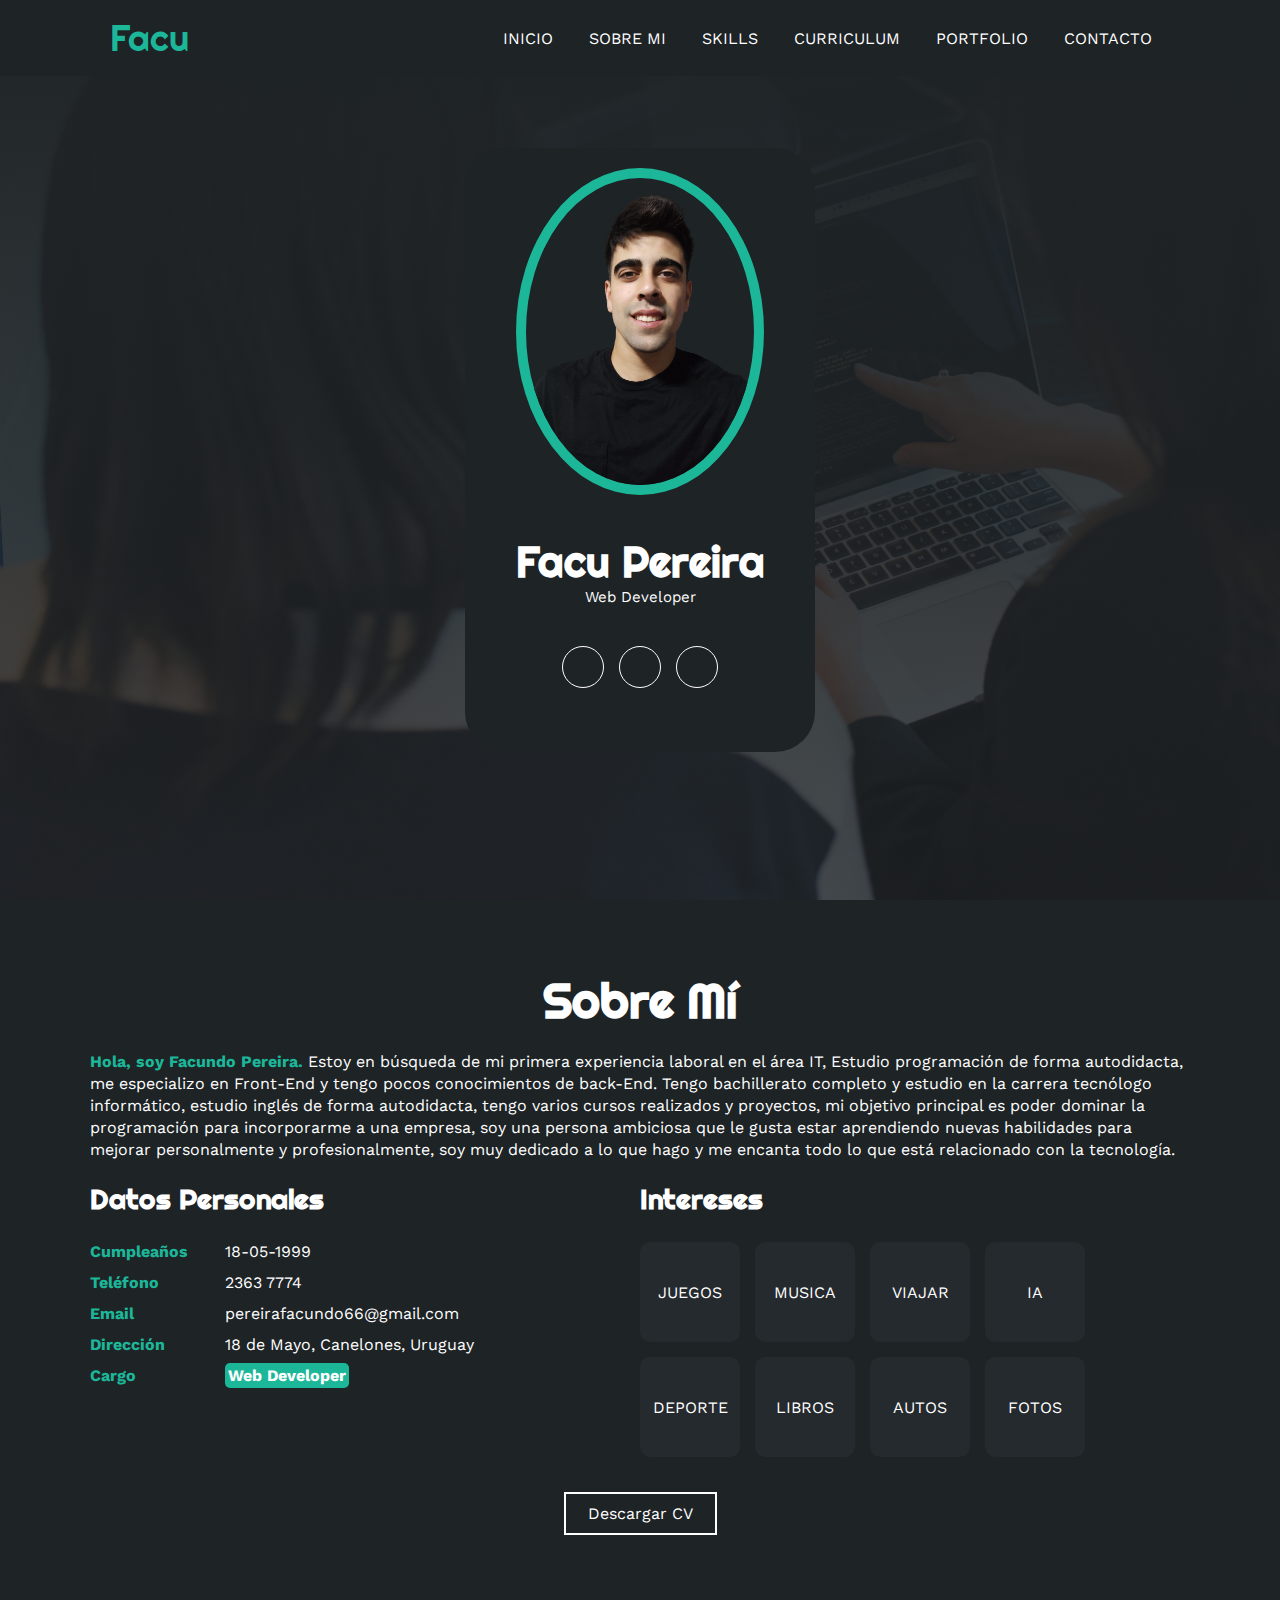
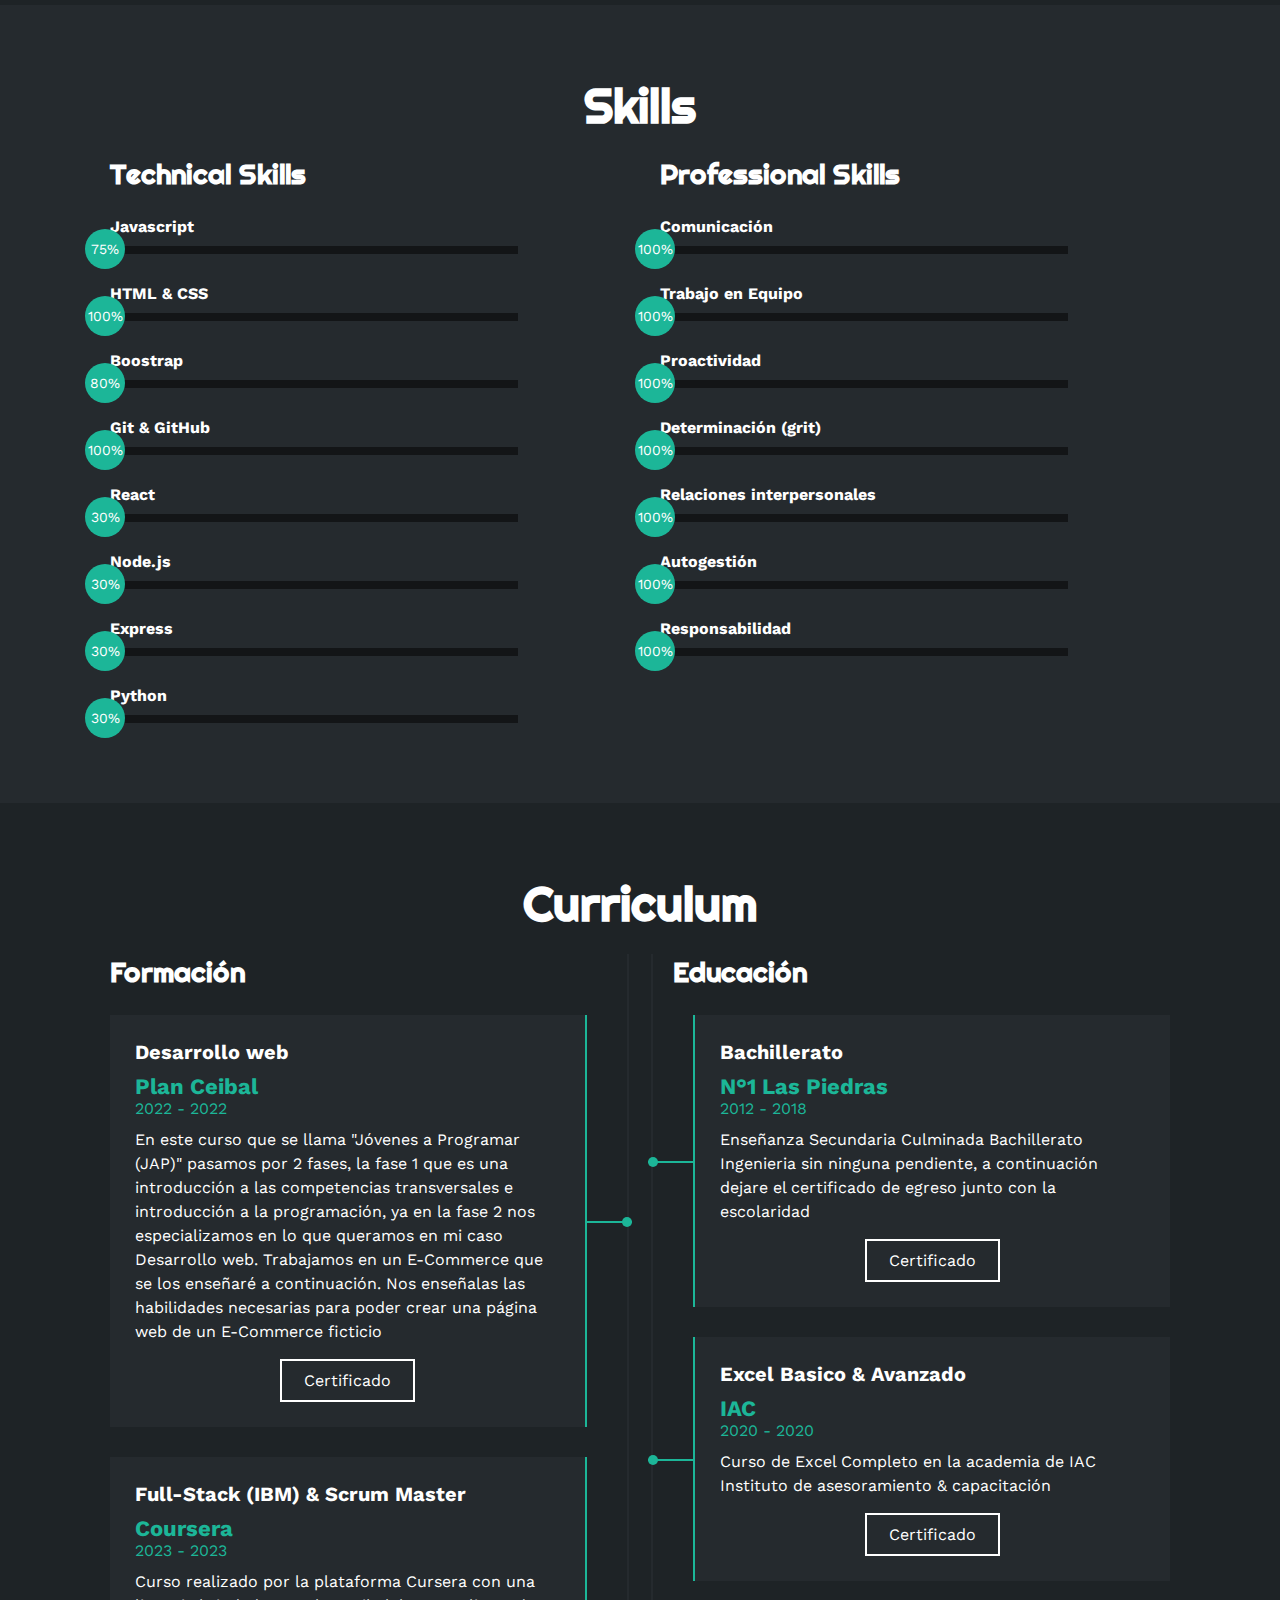
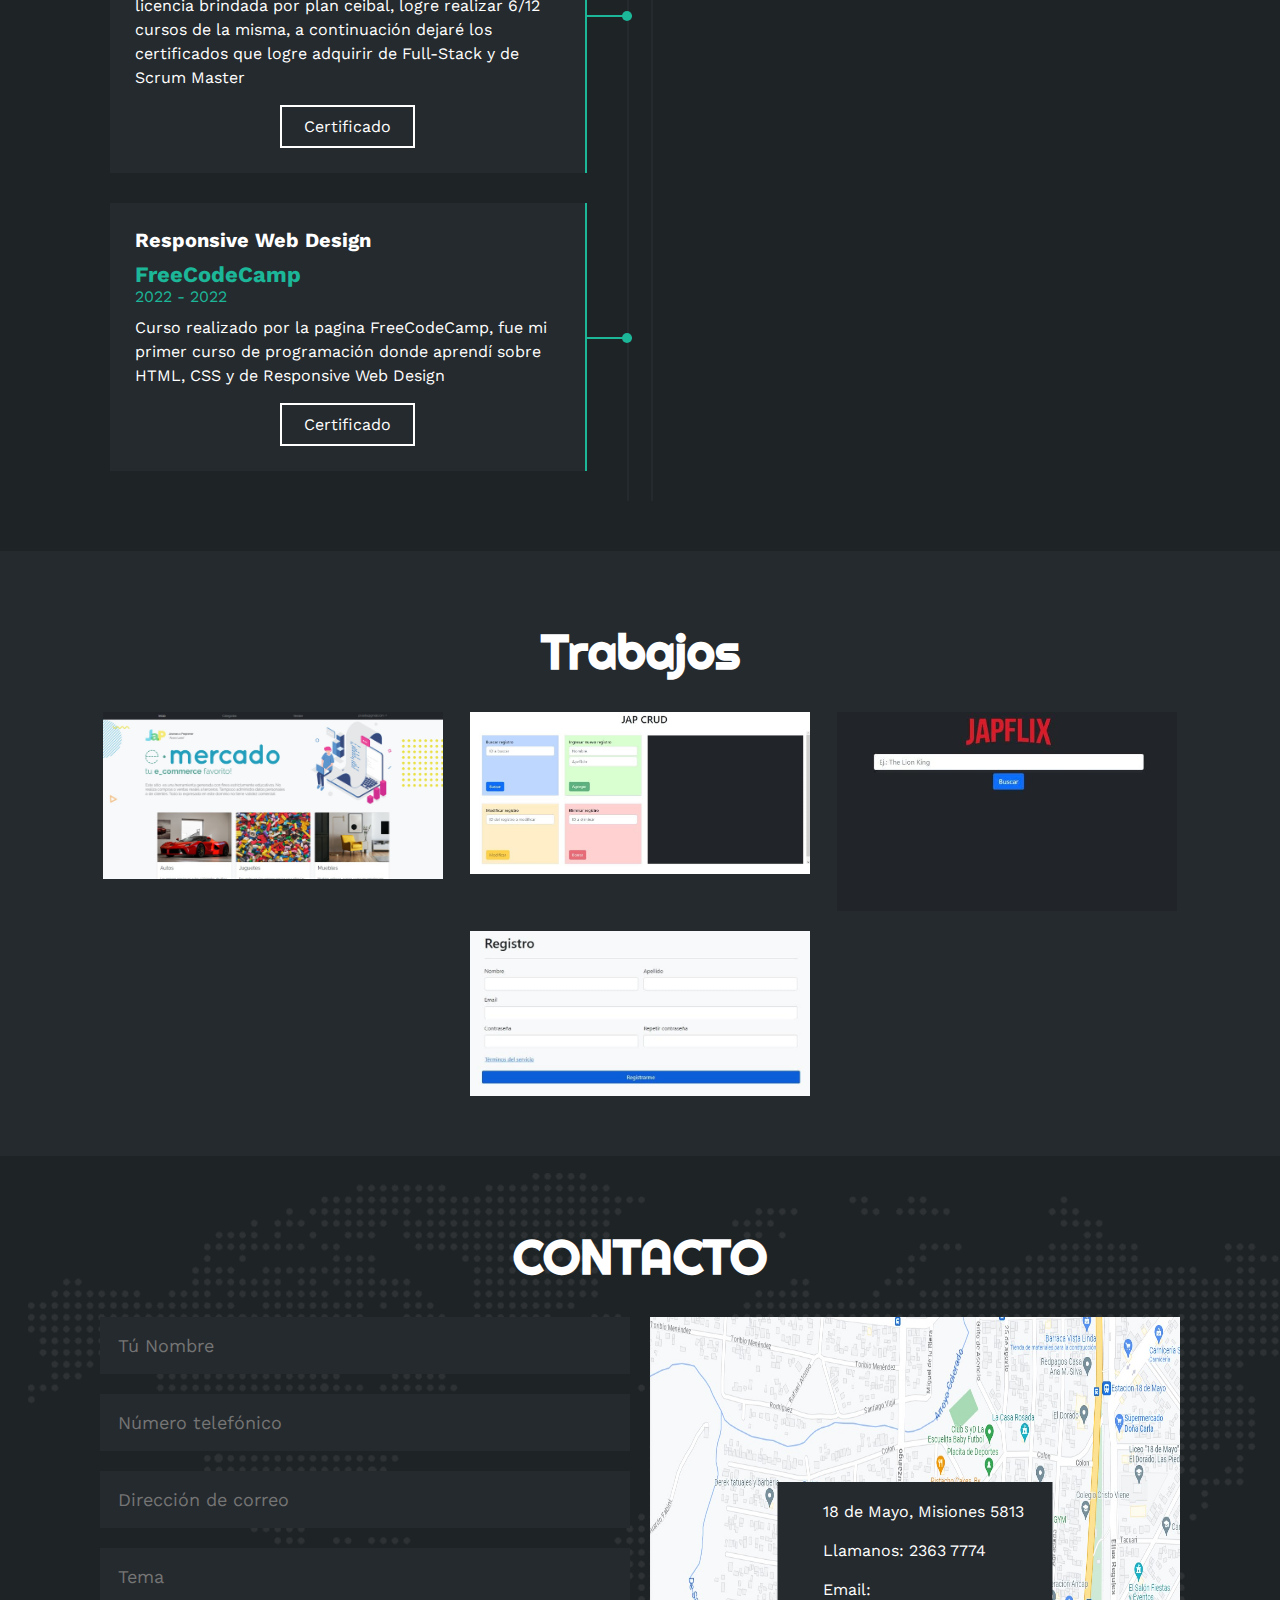
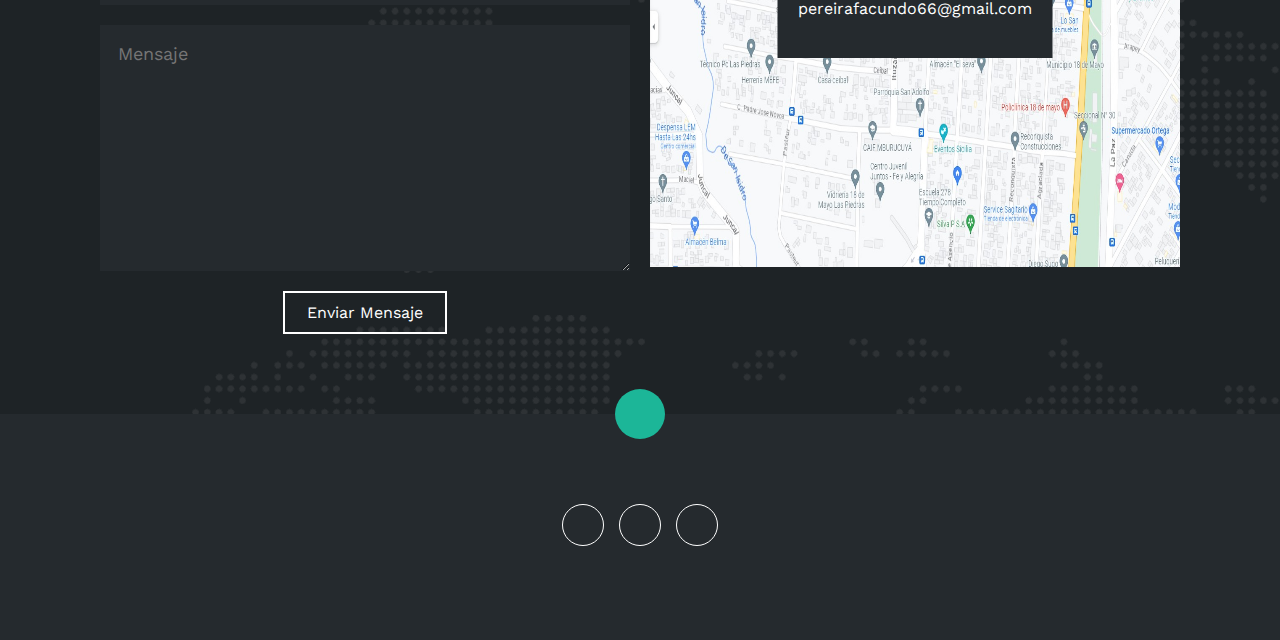
<file: index.html>
<!DOCTYPE html>
<html lang="es">
<head>
    <meta charset="UTF-8">
    <meta http-equiv="X-UA-Compatible" content="IE=edge">
    <meta name="viewport" content="width=device-width, initial-scale=1.0">
    <link rel="stylesheet" href="https://cdnjs.cloudflare.com/ajax/libs/font-awesome/6.1.2/css/all.min.css" integrity="sha512-1sCRPdkRXhBV2PBLUdRb4tMg1w2YPf37qatUFeS7zlBy7jJI8Lf4VHwWfZZfpXtYSLy85pkm9GaYVYMfw5BC1A==" crossorigin="anonymous" referrerpolicy="no-referrer" />
    <title>Portfolio</title>
    <link rel="stylesheet" href="estilo.css">
</head>
<body>
    <!-- MENU ENCABEZADO -->
    <div class="contenedor-header">
        <header>
            <div class="logo">
                <a href="#">Facu</a>
            </div>
            <nav id="nav">
                <ul>
                    <li><a href="#inicio" onclick="seleccionar()">INICIO</a></li>
                    <li><a href="#sobremi" onclick="seleccionar()">SOBRE MI</a></li>
                    <li><a href="#skills" onclick="seleccionar()">SKILLS</a></li>
                    <li><a href="#curriculum" onclick="seleccionar()">CURRICULUM</a></li>
                    <li><a href="#portfolio" onclick="seleccionar()">PORTFOLIO</a></li>
                    <li><a href="#contacto" onclick="seleccionar()">CONTACTO</a></li>
                </ul>
            </nav>
            <div class="nav-responsive" onclick="mostrarOcultarMenu()">
                <i class="fa-solid fa-bars"></i>
            </div>
        </header>
    </div>

    <!-- SECCION INICIO -->
    <section id="inicio" class="inicio">
        <div class="contenido-banner">
            <div class="contenedor-img">
                <img src="img/hero.png" alt="">
            </div>
            <h1>Facu Pereira</h1>
            <h2>Web Developer</h2>
            <div class="redes">
                <a href="https://wa.me/+59894718850" target="_blank"><i class="fa-brands fa-whatsapp"></i></a>
                <a href="https://github.com/facundopereira" target="_blank"><i class="fa-brands fa-github"></i></a>
                <a href="https://www.linkedin.com/in/facundo-pereira-829b251aa/" target="_blank"><i class="fa-brands fa-linkedin-in"></i></a>
                
            </div>
        </div>
    </section>

    <!-- SECCION SOBRE MI -->
    <section id="sobremi" class="sobremi">
        <div class="contenido-seccion">
            <h2>Sobre Mí</h2>
            <p><span>Hola, soy Facundo Pereira.</span> Estoy en búsqueda de mi primera experiencia laboral en el área IT, Estudio programación de forma autodidacta, me especializo en Front-End y tengo pocos conocimientos de back-End. Tengo bachillerato completo y estudio en la carrera tecnólogo informático, estudio inglés de forma autodidacta, tengo varios cursos realizados y proyectos, mi objetivo principal es poder dominar la programación para incorporarme a una empresa, soy una persona ambiciosa que le gusta estar aprendiendo nuevas habilidades para mejorar personalmente y profesionalmente, soy muy dedicado a lo que hago y me encanta todo lo que está relacionado con la tecnología.</p>

            <div class="fila">
                <!-- datos personales -->
                <div class="col">
                    <h3>Datos Personales</h3>
                    <ul>
                        <li>
                            <strong>Cumpleaños</strong>
                            18-05-1999
                        </li>
                        <li>
                            <strong>Teléfono</strong>
                            2363 7774
                        </li>
                        <li>
                            <strong>Email</strong>
                            pereirafacundo66@gmail.com
                        </li>
                        <li>
                            <strong>Dirección</strong>
                            18 de Mayo, Canelones, Uruguay
                        </li>
                        <li>
                            <strong>Cargo</strong>
                            <span>Web Developer</span>
                        </li>
                    </ul>
                </div>

                <!-- intereses -->
                <div class="col">
                    <h3>Intereses</h3>
                    <div class="contenedor-intereses">
                        <div class="interes">
                            <i class="fa-solid fa-gamepad"></i>
                            <span>JUEGOS</span>
                        </div>
                        <div class="interes">
                            <i class="fa-solid fa-headphones"></i>
                            <span>MUSICA</span>
                        </div>
                        <div class="interes">
                            <i class="fa-solid fa-plane"></i>
                            <span>VIAJAR</span>
                        </div>
                        <div class="interes">
                            <i class="fa-solid fa-robot"></i>
                            <span>IA</span>
                        </div>
                        <div class="interes">
                            <i class="fa-solid fa-person-hiking"></i>
                            <span>DEPORTE</span>
                        </div>
                        <div class="interes">
                            <i class="fa-solid fa-book"></i>
                            <span>LIBROS</span>
                        </div>
                        <div class="interes">
                            <i class="fa-solid fa-car"></i>
                            <span>AUTOS</span>
                        </div>
                        <div class="interes">
                            <i class="fa-solid fa-camera"></i>
                            <span>FOTOS</span>
                        </div>
                        
                    </div>
                </div>
            </div>
            <a href="img/Curriculum vitae web developer.pdf" download="CV" style="text-decoration: none;">
                <button onclick="curriculumVitae()">
                    Descargar CV <i class="fa-solid fa-download"></i>
                    <span class="overlay"></span>
                </button>
            </a>
        </div>
    </section>

    <!-- SECCION SKILLS -->
    <section class="skills" id="skills">
        <div class="contenido-seccion">
            <h2>Skills</h2>
            <div class="fila">
                <!-- Technical Skill -->
                <div class="col">
                    <h3>Technical Skills</h3>
                    <div class="skill">
                        <span>Javascript</span>
                        <div class="barra-skill">
                            <div class="progreso">
                                <span>75%</span>
                            </div>
                        </div>
                    </div>
                    <div class="skill">
                        <span>HTML & CSS</span>
                        <div class="barra-skill">
                            <div class="progreso">
                                <span>100%</span>
                            </div>
                        </div>
                    </div>
                    <div class="skill">
                        <span>Boostrap</span>
                        <div class="barra-skill">
                            <div class="progreso">
                                <span>80%</span>
                            </div>
                        </div>
                    </div>
                    <div class="skill">
                        <span>Git & GitHub</span>
                        <div class="barra-skill">
                            <div class="progreso">
                                <span>100%</span>
                            </div>
                        </div>
                    </div>
                    <div class="skill">
                        <span>React</span>
                        <div class="barra-skill">
                            <div class="progreso">
                                <span>30%</span>
                            </div>
                        </div>
                    </div>
                    <div class="skill">
                        <span>Node.js</span>
                        <div class="barra-skill">
                            <div class="progreso">
                                <span>30%</span>
                            </div>
                        </div>
                    </div>
                    <div class="skill">
                        <span>Express</span>
                        <div class="barra-skill">
                            <div class="progreso">
                                <span>30%</span>
                            </div>
                        </div>
                    </div>
                    <div class="skill">
                        <span>Python</span>
                        <div class="barra-skill">
                            <div class="progreso">
                                <span>30%</span>
                            </div>
                        </div>
                    </div>
                </div>
                <!-- Professional Skills -->
                <div class="col">
                    <h3>Professional Skills</h3>
                    <div class="skill">
                        <span>Comunicación</span>
                        <div class="barra-skill">
                            <div class="progreso">
                                <span>100%</span>
                            </div>
                        </div>
                    </div>
                    <div class="skill">
                        <span>Trabajo en Equipo</span>
                        <div class="barra-skill">
                            <div class="progreso">
                                <span>100%</span>
                            </div>
                        </div>
                    </div>
                    <div class="skill">
                        <span>Proactividad</span>
                        <div class="barra-skill">
                            <div class="progreso">
                                <span>100%</span>
                            </div>
                        </div>
                    </div>
                    <div class="skill">
                        <span>Determinación (grit)</span>
                        <div class="barra-skill">
                            <div class="progreso">
                                <span>100%</span>
                            </div>
                        </div>
                    </div>
                    <div class="skill">
                        <span>Relaciones interpersonales</span>
                        <div class="barra-skill">
                            <div class="progreso">
                                <span>100%</span>
                            </div>
                        </div>
                    </div>
                    <div class="skill">
                        <span>Autogestión</span>
                        <div class="barra-skill">
                            <div class="progreso">
                                <span>100%</span>
                            </div>
                        </div>
                    </div>
                    <div class="skill">
                        <span>Responsabilidad</span>
                        <div class="barra-skill">
                            <div class="progreso">
                                <span>100%</span>
                            </div>
                        </div>
                    </div>
                </div>
            </div>
        </div>
    </section>

    <!-- SECCION CURRICULUM -->
    <section id="curriculum" class="curriculum">
        <div class="contenido-seccion">
            <h2>Curriculum</h2>
            <div class="fila">
                <div class="col izquierda">
                    <h3>Formación</h3>
                    <div class="item izq">
                        <h4>Desarrollo web</h4>
                        <span class="casa">Plan Ceibal</span>
                        <span class="fecha">2022 - 2022</span>
                        <p>En este curso que se llama "Jóvenes a Programar (JAP)" pasamos por 2 fases, la fase 1 que es una introducción a las competencias transversales e introducción a la programación, ya en la fase 2 nos especializamos en lo que queramos en mi caso Desarrollo web. Trabajamos en un E-Commerce que se los enseñaré a continuación. Nos enseñalas las habilidades necesarias para poder crear una página web de un E-Commerce ficticio</p>
                        <div class="conectori">
                            <div class="circuloi"></div>
                        </div>
                        <a href="https://drive.google.com/file/d/15iiWNbQWWcDou2czbe3nOQveow2BLt54/view" target="_blank" style="text-decoration: none;">
                            <button>
                                Certificado <i class="fa-solid fa-paperclip"></i>
                                <span class="certificado"></span>
                            </button>
                        </a>
                    </div>
                    <div class="item izq">
                        <h4>Full-Stack (IBM) & Scrum Master</h4>
                        <span class="casa">Coursera</span>
                        <span class="fecha">2023 - 2023</span>
                        <p>Curso realizado por la plataforma Cursera con una licencia brindada por plan ceibal, logre realizar 6/12 cursos de la misma, a continuación dejaré los certificados que logre adquirir de Full-Stack y de Scrum Master</p>
                        <div class="conectori">
                            <div class="circuloi"></div>
                        </div>
                        <a href="https://drive.google.com/drive/folders/1Q6Lau8G_fkIZ-fyVqvNjjv9z56gmVDAH" target="_blank" style="text-decoration: none;">
                            <button>
                                Certificado <i class="fa-solid fa-paperclip"></i>
                                <span class="certificado"></span>
                            </button>
                        </a>
                    </div>
                    <div class="item izq">
                        <h4>Responsive Web Design</h4>
                        <span class="casa">FreeCodeCamp</span>
                        <span class="fecha">2022 - 2022</span>
                        <p>Curso realizado por la pagina FreeCodeCamp, fue mi primer curso de programación donde aprendí sobre HTML, CSS y de Responsive Web Design</p>
                        <div class="conectori">
                            <div class="circuloi"></div>
                        </div>
                        <a href="https://www.freecodecamp.org/certification/facu_pereira99/responsive-web-design" target="_blank" style="text-decoration: none;">
                            <button>
                                Certificado <i class="fa-solid fa-paperclip"></i>
                                <span class="certificado"></span>
                            </button>
                        </a>
                    </div>
                </div>

                <div class="col derecha">
                    <h3>Educación</h3>
                    <div class="item der">
                        <h4>Bachillerato</h4>
                        <span class="casa">N°1 Las Piedras</span>
                        <span class="fecha">2012 - 2018</span>
                        <p>Enseñanza Secundaria Culminada Bachillerato Ingenieria sin ninguna pendiente, a continuación dejare el certificado de egreso junto con la escolaridad</p>
                        <div class="conectord">
                            <div class="circulod"></div>
                        </div>
                        <a href="https://drive.google.com/drive/folders/1v3gKda1lfoF5lcb-QKAD5dsP9SIC9NRq" target="_blank" style="text-decoration: none;">
                            <button>
                                Certificado <i class="fa-solid fa-paperclip"></i>
                                <span class="certificado"></span>
                            </button>
                        </a>
                    </div>
                    <div class="item der">
                        <h4>Excel Basico & Avanzado</h4>
                        <span class="casa">IAC</span>
                        <span class="fecha">2020 - 2020</span>
                        <p>Curso de Excel Completo en la academia de IAC Instituto de asesoramiento & capacitación </p>
                        <div class="conectord">
                            <div class="circulod"></div>
                        </div>
                        <a href="https://drive.google.com/file/d/13zR9yL3FDf91Gf-wJNomfT4qb5BmxHyq/view" target="_blank" style="text-decoration: none;">
                            <button>
                                Certificado <i class="fa-solid fa-paperclip"></i>
                                <span class="certificado"></span>
                            </button>
                        </a>
                    </div>
                </div>
            </div>
        </div>
    </section>

    <!-- SECCION PORTFOLIO -->
    <section id="portfolio" class="portfolio">
        <div class="contenido-seccion">
            <h2>Trabajos</h2>
            <div class="galeria">
                <a href="Trabajos/E-commerce JaP/index.html" target="_blank" style="text-decoration: none; color: white;">
                    <div class="proyecto">
                        <img src="img/e-commerce.jpeg" alt="">
                        <div class="overlay">
                            <h3>E-Commerce</h3>
                            <p style="overflow: auto;">Comercio electronico basico con login, seccion de ventas(sin funcionalidad), seccion de productos y filtrado por categoria, precio, relevancia y por buscador. Seccion de perfil, carrito y compra.</p>
                        </div>
                    </div>
                </a>
                <a href="Trabajos/CRUD/index.html" target="_blank" style="text-decoration: none; color: white;">
                    <div class="proyecto">
                        <img src="img/japCrudImg.jpeg" alt="">
                        <div class="overlay">
                            <h3>CRUD</h3>
                            <p style="overflow: auto;">Un CRUD es un acrónimo que significa 'Crear, Leer, Actualizar y Borrar'. Es un conjunto de operaciones básicas que se utilizan comúnmente en la mayoría de los sistemas de gestión de bases de datos y aplicaciones web para interactuar con los datos almacenados.</p>
                        </div>
                    </div>
                </a>
                <a href="Trabajos/JAPFLIX/index.html" target="_blank" style="text-decoration: none; color: white;">
                    <div class="proyecto">
                        <img src="img/japflixImg.jpeg" alt="">
                        <div class="overlay">
                            <h3>JAPFLIX</h3>
                            <p style="overflow: auto;">Simulacion de pagina web de peliculas, con un buscador que recorre a traves de titulos, descripcion y generos al hacer un llamado de una API que nos brinda la informacion de pelicula.</p>
                        </div>
                    </div>
                </a>
                <a href="Trabajos/Registro Boostrap/index.html" target="_blank" style="text-decoration: none; color: white;">
                    <div class="proyecto">
                        <img src="img/registroImg.jpeg" alt="">
                        <div class="overlay">
                            <h3>Registro</h3>
                            <p style="overflow: auto;">Pagina de registro con validaciones de Boostrap.</p>
                        </div>
                    </div>
                </a>
            </div>
        </div>
    </section>

    <!-- SECCION CONTACTO -->
    <section id="contacto" class="contacto">
        <div class="contenido-seccion">
            <h2>CONTACTO</h2>
            <div class="fila">
                <!-- Formulario -->
                <div class="col">
                    <form action="https://api.web3forms.com/submit" method="post">
                        <input type="hidden" name="access_key" value="48b3b28d-8e07-4e75-87da-14f0bd0dbc26">
                        <input type="text" name="name" placeholder="Tú Nombre" required>
                        <input type="number" name="number" placeholder="Número telefónico">
                        <input type="email" name="Email" placeholder="Dirección de correo" required>
                        <input type="text" name="tema" placeholder="Tema">
                        <textarea name="texto" id="" cols="30" rows="10" placeholder="Mensaje" required></textarea>
                        <input type="hidden" name="redirect" value="https://web3forms.com/success">
                        <button type="submit">
                            Enviar Mensaje 
                            <i class="fa-solid fa-paper-plane"></i>
                            <span class="overlay"></span>
                        </button>      
                    </form>
                </div>
                <!-- Mapa -->
                <div class="col">
                    <img src="img/ubicacion.jpeg" alt="" style="height: 550px;">
                    <div class="info">
                        <ul>
                            <li>
                                <i class="fa-solid fa-location-dot"></i>
                                <a href="https://www.google.com/maps/dir//-34.6995226,-56.2213612/@-34.7006308,-56.2216343,17z/data=!4m2!4m1!3e0?entry=ttu" target="_blank" style="text-decoration: none;" class="maps">
                                    18 de Mayo, Misiones 5813
                                </a>
                            </li>
                            <li>
                                <i class="fa-solid fa-mobile-screen"></i>
                                Llamanos: 2363 7774 
                            </li>
                            <li>
                                <i class="fa-solid fa-envelope"></i>
                                Email: pereirafacundo66@gmail.com
                            </li>
                        </ul>
                    </div>
                </div>
            </div>
        </div>
    </section>

    <!-- footer -->
    <footer>
        <a href="#inicio" class="arriba">
            <i class="fa-solid fa-angles-up"></i>
        </a>
        <div class="redes">
            <a href="https://wa.me/+59894718850" target="_blank"><i class="fa-brands fa-whatsapp"></i></a>
            <a href="https://github.com/facundopereira" target="_blank"><i class="fa-brands fa-github"></i></a>
            <a href="linkedin.com/in/facundo-pereira-829b251aa" target="_blank"><i class="fa-brands fa-linkedin-in"></i></a>
        </div>
    </footer>

    <script src="script.js"></script>
</body>
</html>
</file>
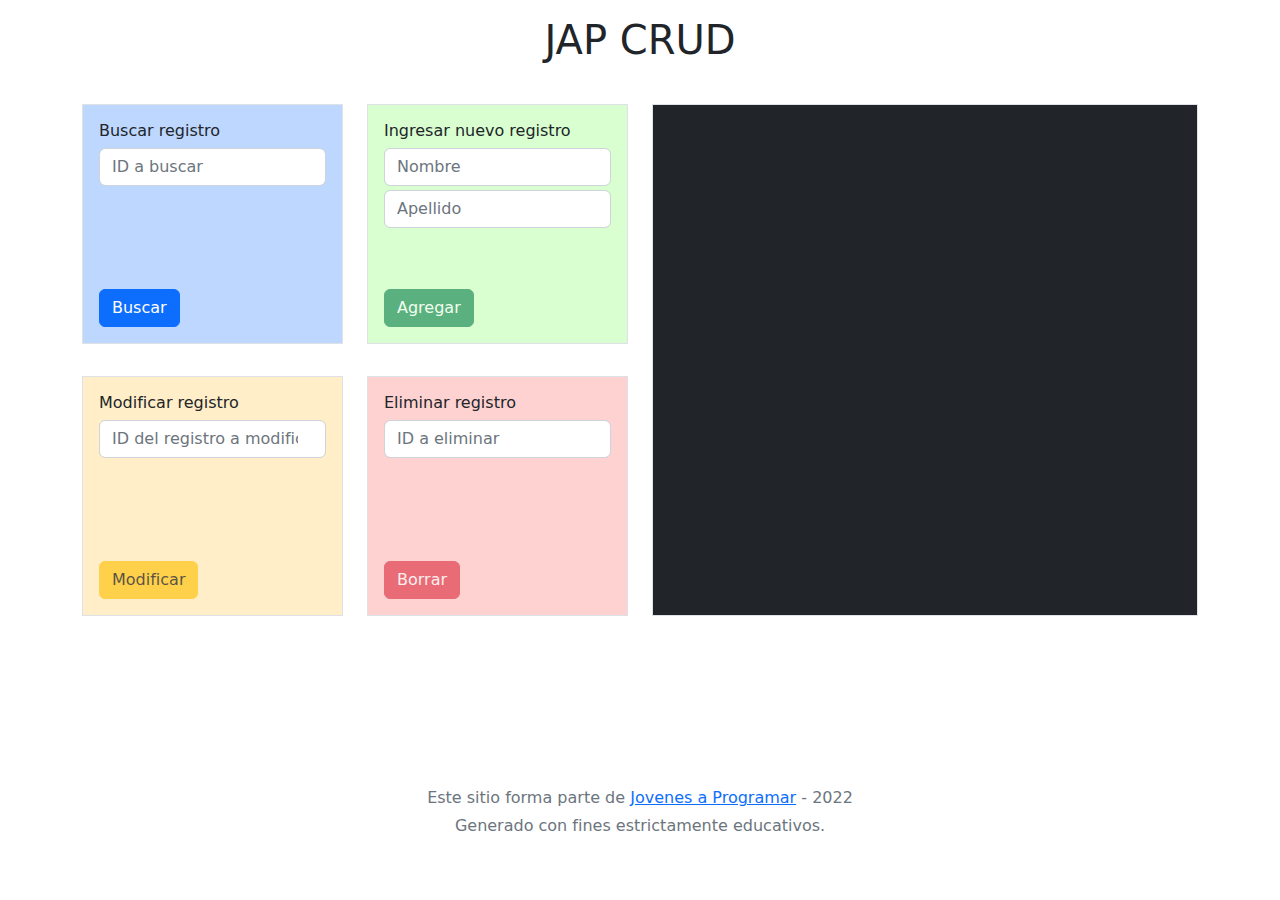
<file: Trabajos/CRUD/index.html>
<!DOCTYPE html>
<html lang="es">

<head>
    <meta charset="UTF-8">
    <meta name="viewport" content="width=device-width, initial-scale=1.0">
    <link rel="stylesheet" href="css/bootstrap.css">
    <link rel="stylesheet" href="css/style.css">
    <title>CRUD</title>
</head>

<body>

    <main class="container">
        <div class="row">
            <div class="col-12 text-center my-3">
                <h1>JAP CRUD</h1>
            </div>
        </div>
        <div class="row">
            <div class="col-md-6">
                <div class="row">
                    <div class="col-md-6">
                        <div class="border p-3 my-3 position-relative" id="get-box">
                            <h6>Buscar registro</h6>
                            <input type="number" id="inputGet1Id" class="form-control" placeholder="ID a buscar">
                            <button id="btnGet1" class="btn btn-primary position-absolute bottom-0 mb-3">Buscar</button>
                        </div>
                    </div>
                    <div class="col-md-6">
                        <div class="border p-3 my-3 position-relative" id="post-box">
                            <h6>Ingresar nuevo registro</h6>
                            <input type="text" id="inputPostNombre" class="form-control my-1" placeholder="Nombre">
                            <input type="text" id="inputPostApellido" class="form-control my-1" placeholder="Apellido">
                            <button id="btnPost" class="btn btn-success position-absolute bottom-0 mb-3" disabled>
                                Agregar</button>
                        </div>
                    </div>
                </div>
                <div class="row">
                    <div class="col-md-6">
                        <div class="border p-3 my-3 position-relative" id="put-box">
                            <h6>Modificar registro</h6>
                            <input type="number" id="inputPutId" class="form-control"
                                placeholder="ID del registro a modificar">
                            <button id="btnPut" class="btn btn-warning position-absolute bottom-0 mb-3" data-bs-toggle="modal" data-bs-target="#dataModal" disabled>
                                Modificar</button>
                        </div>
                    </div>
                    <div class="col-md-6">
                        <div class="border p-3 my-3 position-relative" id="delete-box">
                            <h6>Eliminar registro</h6>
                            <input type="number" id="inputDelete" class="form-control" placeholder="ID a eliminar">
                            <button id="btnDelete" class="btn btn-danger position-absolute bottom-0 mb-3" disabled>
                                Borrar</button>
                        </div>
                    </div>
                </div>
            </div>
            <div class="col-md-6" id="container">
                <ul class="border bg-dark text-white my-3 list-group list-group-flush" id="results"></ul>
            </div>
        </div>
    </main>
    <footer class="my-5 pt-5 text-muted text-center text-small">
        <p class="mb-1">Este sitio forma parte de <a href="https://jovenesaprogramar.edu.uy/" target="_blank">Jovenes a
                Programar</a> - 2022</p>
        <p class="mb-1">Generado con fines estrictamente educativos.</p>
    </footer>
    <div class="alert alert-danger fade" id="alert-error" role="alert">
        Algo salió mal...
    </div>
    <div class="modal fade" tabindex="-1" id="dataModal" aria-labelledby="exampleModalLabel" aria-hidden="true">
        <div class="modal-dialog">
            <div class="modal-content">
                <div class="modal-body">
                    <label for="inputPutNombre">Nombre:</label>
                    <input type="text" id="inputPutNombre" class="form-control my-1">
                    <label for="inputPutApellido">Apellido:</label>
                    <input type="text" id="inputPutApellido" class="form-control my-1">
                </div>
                <div class="modal-footer">
                    <button type="button" class="btn btn-secondary" data-bs-dismiss="modal">Cancelar</button>
                    <button type="button" class="btn btn-primary" data-bs-dismiss="modal" id="btnSendChanges" disabled>Guardar</button>
                </div>
            </div>
        </div>
    </div>
    <script src="js/bootstrap.bundle.js"></script>
    <script src="js/main.js"></script>

</body>

</html>
</file>
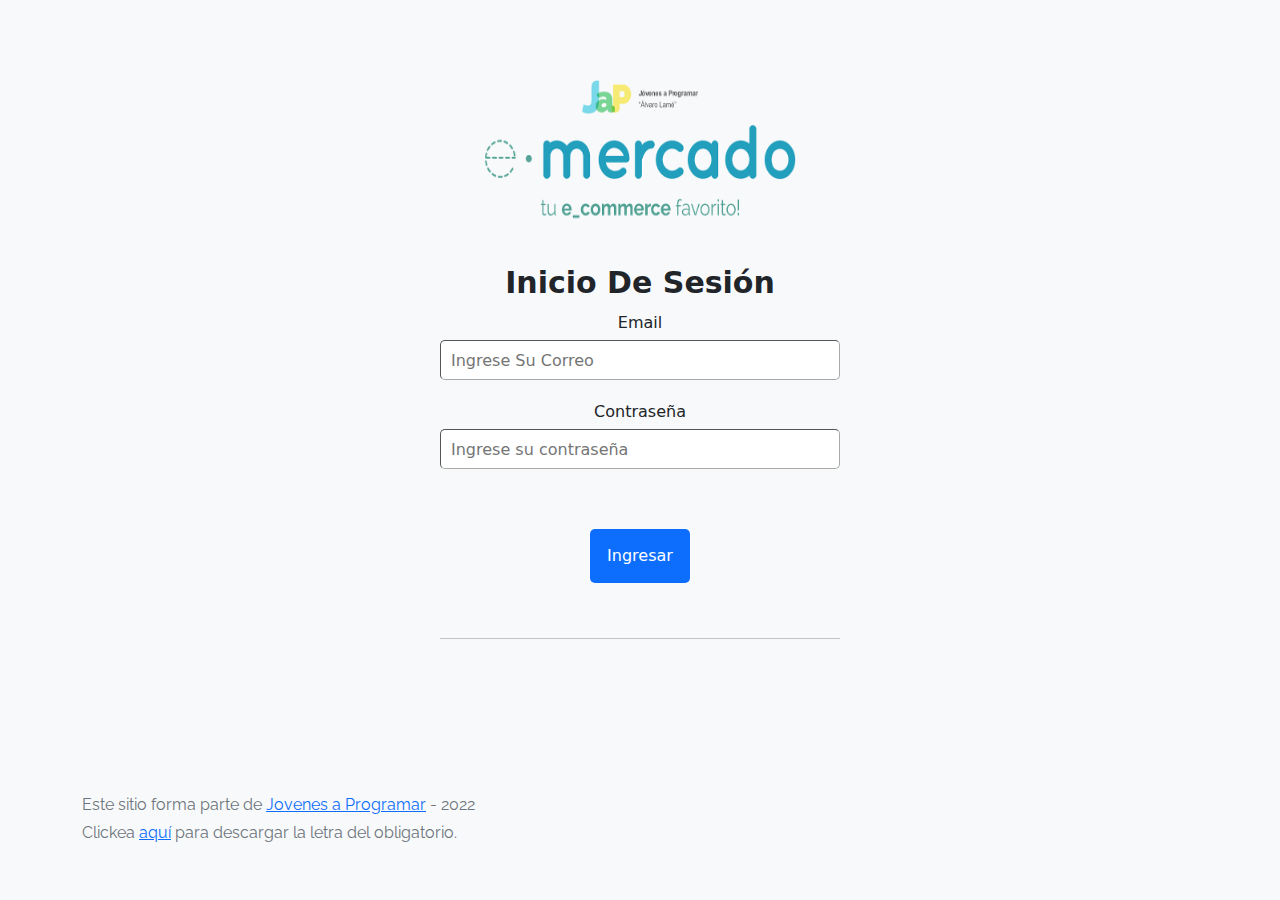
<file: Trabajos/E-commerce JaP/index.html>
<!DOCTYPE html>
<html lang="es">

<head>
  <meta http-equiv="Content-Type" content="text/html; charset=UTF-8">
  <meta name="viewport" content="width=device-width, initial-scale=1, shrink-to-fit=no">
  <title>eMercado - Todo lo que busques está aquí</title>
 
  
  <link href="https://fonts.googleapis.com/css?family=Raleway:300,300i,400,400i,700,700i,900,900i" rel="stylesheet">
  <link href="css/bootstrap.min.css" rel="stylesheet">
  <link href="css/styles.css" rel="stylesheet">
  <link rel="stylesheet" href="css/login.css">
  <style>
    body {
      background-color: rgb(248, 249, 250);
    }
  </style>
</head>

<body>
  <main class="mt-5">
    <div class="ctn">
      <form id="form_login">
        <img src="./img/login.png" alt="baner e-commerce">
        <h1>Inicio De Sesión</h1>
          <label for="email">Email</label>
          <input name="user" id="email" type="email" placeholder="Ingrese Su Correo"> <svg class=img_svg width="24px" height="24px" viewBox="-2 -2 24 24" xmlns="http://www.w3.org/2000/svg" preserveAspectRatio="xMinYMin" fill="#DC3545"><path d='M10 20C4.477 20 0 15.523 0 10S4.477 0 10 0s10 4.477 10 10-4.477 10-10 10zm0-2a8 8 0 1 0 0-16 8 8 0 0 0 0 16zm0-13a1 1 0 0 1 1 1v5a1 1 0 0 1-2 0V6a1 1 0 0 1 1-1zm0 10a1 1 0 1 1 0-2 1 1 0 0 1 0 2z'/></svg>

          <p class="error_email"></p>
          <label for="password">Contraseña</label>
          <input name="password" value= "" id="password" type="password" placeholder="Ingrese su contraseña" >
            <svg id=img_svg width="24px" height="24px" viewBox="-2 -2 24 24" xmlns="http://www.w3.org/2000/svg" preserveAspectRatio="xMinYMin" fill="#DC3545"><path d='M10 20C4.477 20 0 15.523 0 10S4.477 0 10 0s10 4.477 10 10-4.477 10-10 10zm0-2a8 8 0 1 0 0-16 8 8 0 0 0 0 16zm0-13a1 1 0 0 1 1 1v5a1 1 0 0 1-2 0V6a1 1 0 0 1 1-1zm0 10a1 1 0 1 1 0-2 1 1 0 0 1 0 2z'/></svg>
          

          <p class="error_password"></p>
          <button>Ingresar</button>
          <hr>
          <div
            id="g_id_onload"
            data-client_id="268598166526-9tmto0tkj0uvb5n74njs3kau9h7makjq.apps.googleusercontent.com"
            data-callback="response"
          ></div>
          <div class="g_id_signin" data-type="standard"></div>
        </form>

      </div>
  </main>

  <footer class="text-muted">
    <div class="container">
      <p>Este sitio forma parte de <a href="https://jovenesaprogramar.edu.uy/" target="_blank">Jovenes a Programar</a> -
        2022</p>
      <p>Clickea <a target="_blank" href="Letra.pdf">aquí</a> para descargar la letra del obligatorio.</p>
    </div>
  </footer>
  <script src="js/login.js"></script>
  <script src="https://accounts.google.com/gsi/client" async defer></script>
</body>

</html>
</file>
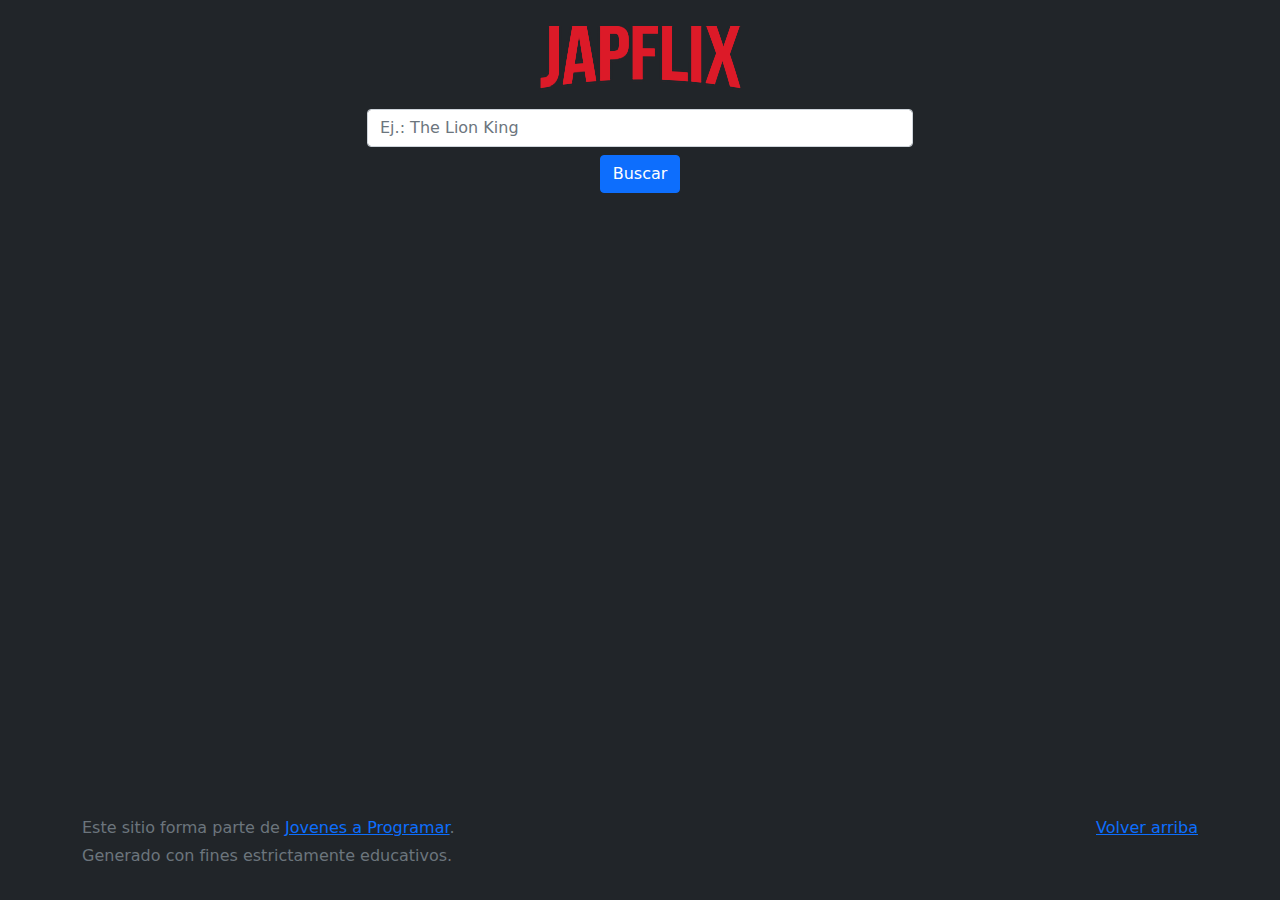
<file: Trabajos/JAPFLIX/index.html>
<!doctype html>
<html lang="es">

<head>
  <meta charset="utf-8">
  <meta name="viewport" content="width=device-width, initial-scale=1">
  <title>Japflix</title>

  <link href="css/bootstrap.min.css" rel="stylesheet">
  <link rel="stylesheet" href="https://cdnjs.cloudflare.com/ajax/libs/font-awesome/4.7.0/css/font-awesome.min.css">
  <link rel="stylesheet" href="css/style.css">
  <link rel="stylesheet" href="https://cdnjs.cloudflare.com/ajax/libs/font-awesome/4.7.0/css/font-awesome.min.css">
</head>

<body class="bg-dark">
  <main>
    <div class="text-center container">
      <div class="row py-lg-3">
        <div class="col-lg-6 col-md-8 mx-auto">
          <h1 class="fw-light"><img src="img/japflix.png" alt=""></h1>
          <input type="search" class="form-control" name="buscar" id="inputBuscar" placeholder="Ej.: The Lion King">
          <button class="btn btn-primary m-2" id="btnBuscar">Buscar</button>
        </div>
      </div>
    </div>

    <div class="album">
      <ul class="list-group container" id="lista">
      </ul>
    </div>
  </main>

  <footer class="text-muted py-3">
    <div class="container">
      <p class="float-end mb-1">
        <a href="#">Volver arriba</a>
      </p>
      <p class="mb-1">Este sitio forma parte de <a href="https://jovenesaprogramar.edu.uy/" target="_blank">
          Jovenes a Programar</a>.
      <p class="mb-1">Generado con fines estrictamente educativos.</p>
    </div>
  </footer>

  <script src="js/bootstrap.bundle.min.js"></script>
  <script src="js/main.js"></script>
</body>

</html>
</file>
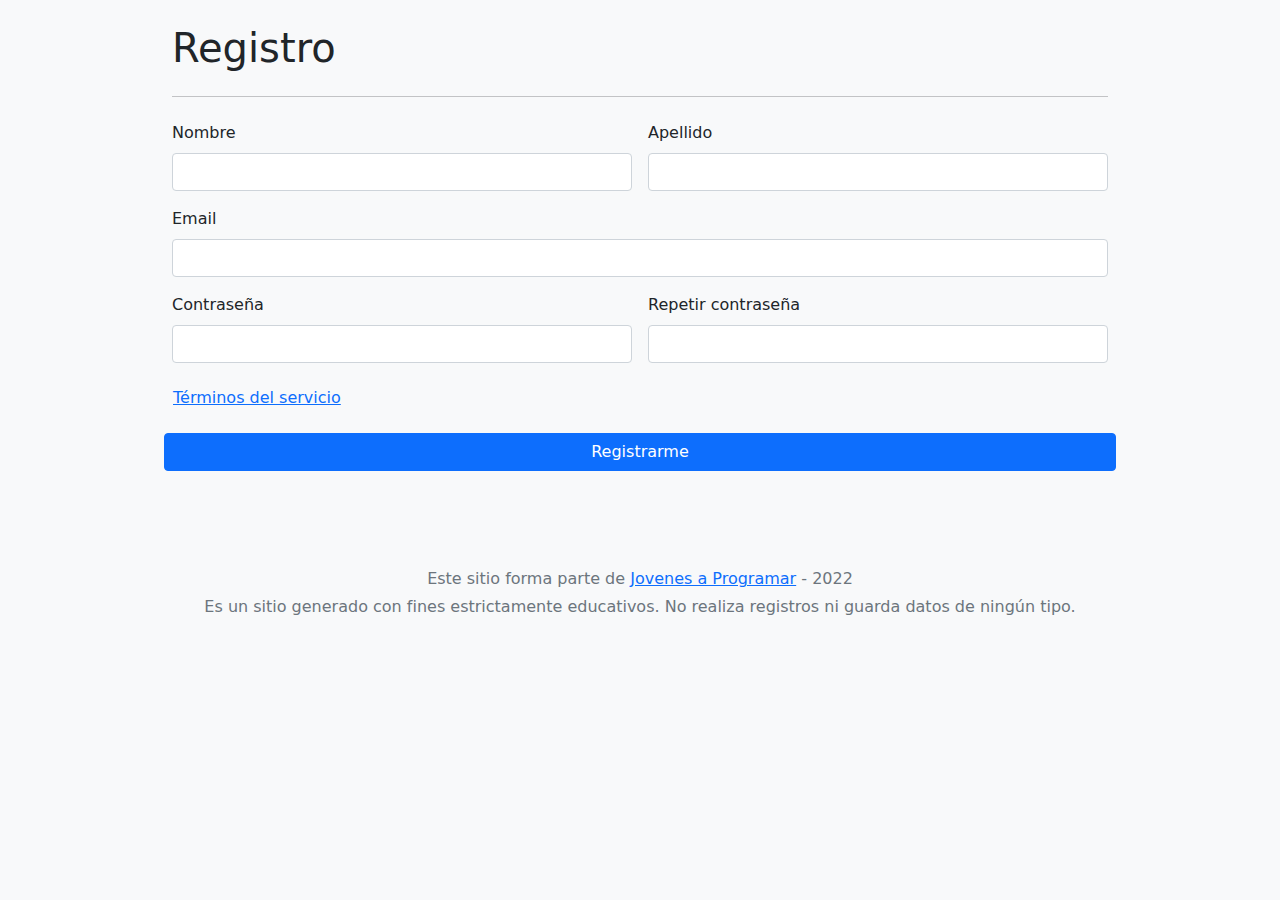
<file: Trabajos/Registro Boostrap/index.html>
<!doctype html>
<html lang="es">

<head>
  <meta charset="utf-8">
  <meta name="viewport" content="width=device-width, initial-scale=1">
  <meta name="description" content="">
  <title>Registro v2</title>
  <link href="css/bootstrap.min.css" rel="stylesheet">
  <link href="css/style.css" rel="stylesheet">
</head>

<body class="bg-light">

  <div class="container">
    <main>
      <form action="#" method="get" class="row mt-4">
        <div class="col">
          <h1 class="mb-3">Registro</h1>
          <hr class="my-4">
          <div class="row g-3">
            <div class="col-sm-6">
              <label for="nombre" class="form-label">Nombre</label>
              <input type="text" class="form-control" id="nombre">
              <div id="validationFeedback01" class="invalid-feedback"></div>
            </div>

            <div class="col-sm-6">
              <label for="apellido" class="form-label">Apellido</label>
              <input type="text" class="form-control" id="apellido">
              <div id="validationFeedback02" class="invalid-feedback"></div>
            </div>

            <div class="col-12">
              <label for="email" class="form-label">Email</label>
              <input type="email" class="form-control " id="email">
              <div id="validationFeedback03" class="invalid-feedback"></div>
            </div>

            <div class="col-sm-6">
              <label for="password1" class="form-label">Contraseña</label>
              <input  minlength="6" type="password" class="form-control" id="password1">
              <div id="validationFeedback04" class="invalid-feedback"></div>
            </div>

            <div class="col-sm-6">
              <label for="password2" class="form-label">Repetir contraseña</label>
              <input type="password" class="form-control" id="password2">
              <div id="validationFeedback05" class="invalid-feedback"></div>
            </div>

            <div class="col-sm-12">
              <button id="button" type="button" class="btn btn-link ps-0" data-bs-toggle="modal"
                data-bs-target="#modalTerminos">Términos del servicio</button>
                <div id="validationFeedback06" class="invalid-feedback"></div>
            </div>


            <button class="btn btn-primary" type="submit">Registrarme</button>


          </div>
        </div>
      </form>

    </main>

    <footer class="my-5 pt-5 text-muted text-center text-small">
      <p class="mb-1">Este sitio forma parte de <a href="https://jovenesaprogramar.edu.uy/" target="_blank">Jovenes a
          Programar</a> - 2022</p>
      <p class="mb-1">Es un sitio generado con fines estrictamente educativos. No realiza registros ni guarda datos de
        ningún tipo.</p>
    </footer>
  </div>

  <div class="modal fade" id="modalTerminos" tabindex="-1" aria-hidden="true">
    <div class="modal-dialog">
      <div class="modal-content">
        <div class="modal-header">
          <h1 class="modal-title fs-5">Términos y condiciones del servicio.</h1>
          <button type="button" class="btn-close" data-bs-dismiss="modal" aria-label="Close"></button>
        </div>
        <div class="modal-body">
          <p>Lorem ipsum dolor sit amet consectetur adipisicing elit. Repellendus quasi sapiente voluptatum deserunt?
            Deleniti, adipisci vitae in quaerat eius nemo optio? Quas at magni saepe cumque. Delectus perspiciatis omnis
            accusamus.</p>
        </div>
        <div class="modal-footer">
          <div class="form-check">
            <input type="checkbox" class="form-check-input" id="terminos">
            <label class="form-check-label" for="terminos">Acepto los términos y condiciones del servicio.</label>
          </div>
        </div>
      </div>
    </div>
  </div>

  <script src="js/bootstrap.bundle.min.js"></script>
  <script src="js/validacion.js"></script>
</body>

</html>
</file>
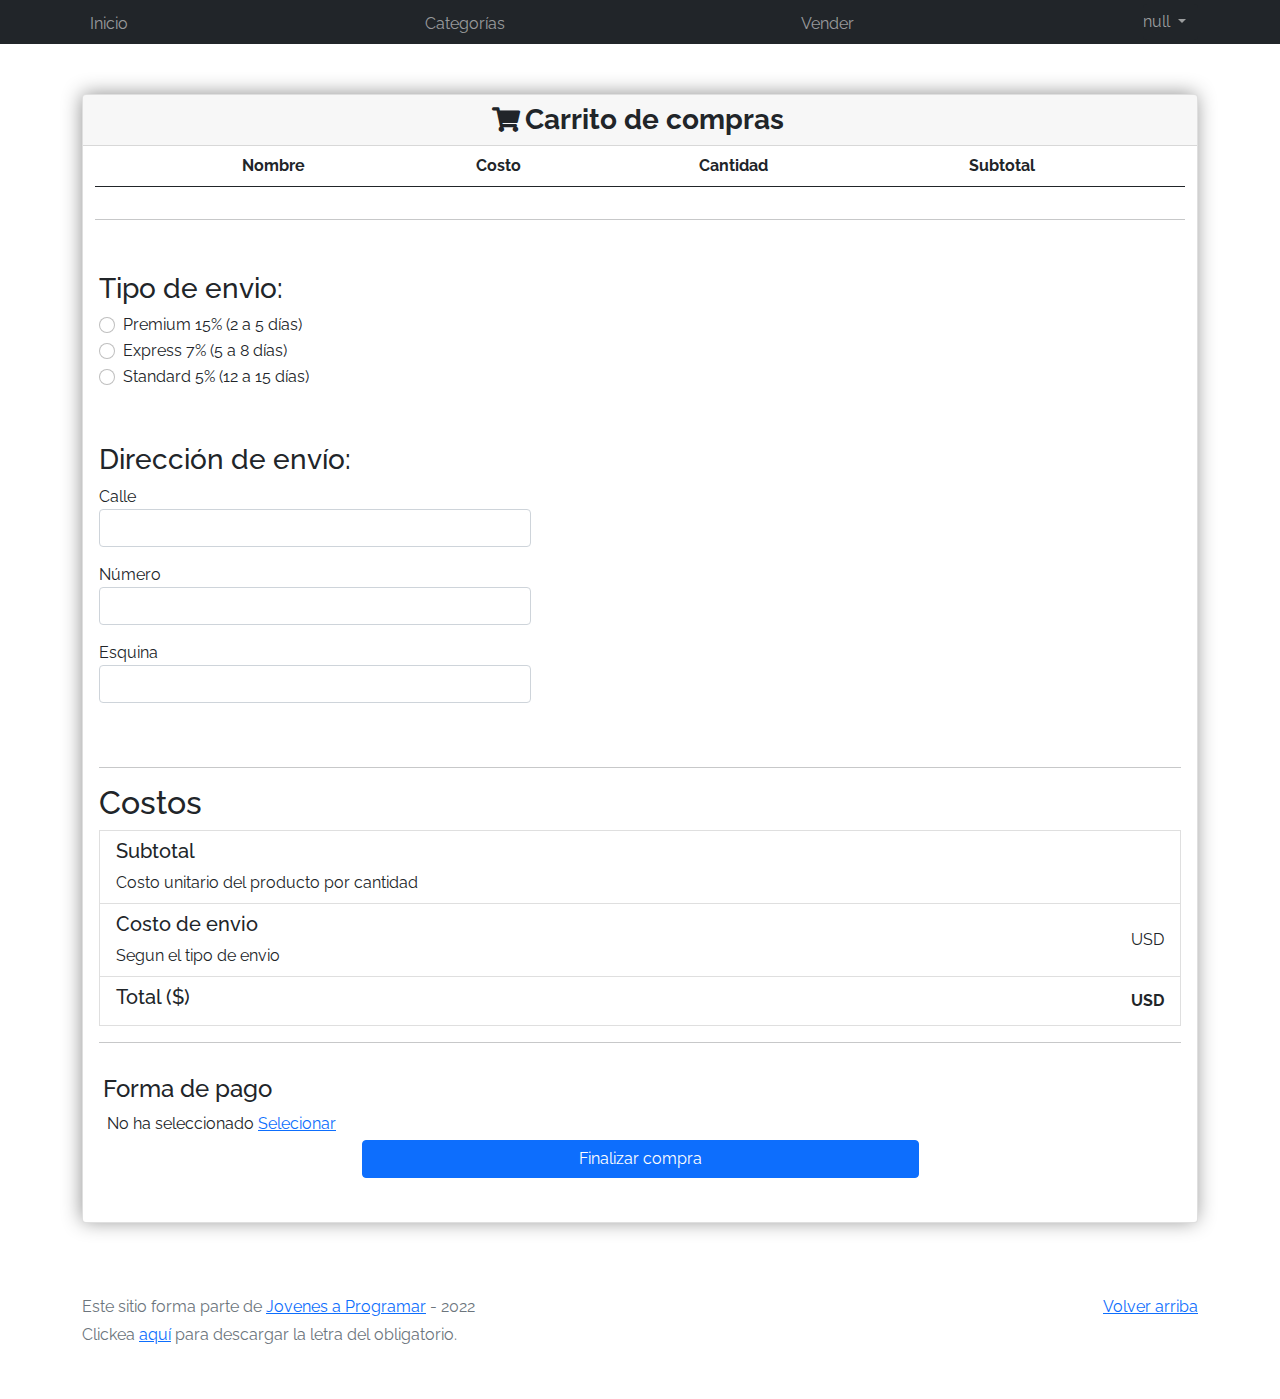
<file: Trabajos/E-commerce JaP/cart.html>
<!DOCTYPE html>
<html lang="es">

<head>
  <meta http-equiv="Content-Type" content="text/html; charset=UTF-8">
  <meta name="viewport" content="width=device-width, initial-scale=1, shrink-to-fit=no">
  <title>eMercado - Todo lo que busques está aquí</title>
  <link href="https://fonts.googleapis.com/css?family=Raleway:300,300i,400,400i,700,700i,900,900i" rel="stylesheet">
  <link href="css/bootstrap.min.css" rel="stylesheet">
  <link href="css/font-awesome.min.css" rel="stylesheet">
  <link href="css/styles.css" rel="stylesheet">
  <link href="css/cart.css" rel="stylesheet">
</head>

<body>
  <nav class="navbar navbar-expand-lg navbar-dark bg-dark p-1 pb-0">
    <div class="container">
      <button class="navbar-toggler" type="button" data-bs-toggle="collapse" data-bs-target="#navbarNav"
        aria-controls="navbarNav" aria-expanded="false" aria-label="Toggle navigation">
        <span class="navbar-toggler-icon"></span>
      </button>
      <div class="collapse navbar-collapse" id="navbarNav">
        <ul class="navbar-nav w-100 justify-content-between">
          <li class="nav-item">
            <a class="nav-link" href="coverpage.html">Inicio</a>
          </li>
          <li class="nav-item">
            <a class="nav-link" href="categories.html">Categorías</a>
          </li>
          <li class="nav-item">
            <a class="nav-link" href="sell.html">Vender</a>
          </li>
          <li class="nav-item">
          </li>
        </ul>
      </div>
    </div>
  </nav>
  <main>
    <div class="container">
      <div class="card m-b-30 border-1 mb-4" id="content">
        <div class="card-header">
          <h2 class="card-title text-center fw-bolder fs-3">Carrito de compras</h2>
          <i class="fa fa-shopping-cart"></i>
        </div>
        <div id="table-responsive" class="col-12 container">
          <div id="header-table">
            <table class="table table-striped text-center">
             <thead>
              <tr>
                <th></th>
                <th>Nombre</th>
                <th>Costo</th>
                <th>Cantidad</th>
                <th>Subtotal</th>
                <th></th>
              </tr>
             </thead>
             <tbody id="table-body">
             </tbody>
            </table>
          </div>
          <div id="product-div"></div>
          <hr>
        </div>
        <div id="shipping">
          <form id="form">
            <div class="shipping-div p-3">
              <h3>Tipo de envio:</h3>
              <div class="form-check">
                <input class="form-check-input" type="radio" name="flexRadioDefault" id="flexRadioDefault1">
                <label class="form-check-label" for="flexRadioDefault1">
                  Premium 15% (2 a 5 días)
                </label>
              </div>
              <div class="form-check">
                <input class="form-check-input" type="radio" name="flexRadioDefault" id="flexRadioDefault2">
                <label class="form-check-label" for="flexRadioDefault2">
                  Express 7% (5 a 8 días)
                </label>
              </div>
              <div class="form-check">
                <input class="form-check-input" type="radio" name="flexRadioDefault" id="flexRadioDefault3">
                <label class="form-check-label" for="flexRadioDefault3">
                  Standard 5% (12 a 15 días)
                </label>
              </div>
              <div id="shipping-form"></div>
            </div>
            <div class="shipping-div col-5 p-3">
              <h3>Dirección de envío:</h3>
              <label for="calle">Calle</label>
              <input  id="input-calle" class="form-control cart-qty cantidad"  name="calle" type="text">
              <p id="calle-form"></p>
              <label for="número">Número</label>
              <input id="input-numero" class="form-control cart-qty cantidad"  name="número" type="text">
              <p id="numero-form"></p>
              <label for="esquina">Esquina</label>
              <input id="input-esquina" class="form-control cart-qty cantidad"  name="esquina" type="text">
              <p id="esquina-form"></p>
            </div>
            <div class="shipping-div container p-3">
              <hr>
              <h2>Costos</h2>
              <div class="list-group-item">
                <div class="d-flex justify-content-between align-items-center">
                  <div>
                    <h5>Subtotal</h5>
                    <p class="m-0">Costo unitario del producto por cantidad</p>
                  </div>
                  <div class="mr-0">
                    <span id="subtotal"></span>
                  </div>
                </div>
              </div>
              <div class="list-group-item">
                <div class="d-flex justify-content-between align-items-center">
                  <div>
                    <h5>Costo de envio</h5>
                    <p class="m-0">Segun el tipo de envio</p>
                  </div>
                  <div class="mr-0">
                    <span id="shipping-cost">USD</span>
                  </div>
                </div>
              </div>
              <div class="list-group-item">
                <div class="d-flex justify-content-between align-items-center">
                  <div>
                    <h5>Total ($)</h5>
                  </div>
                  <div class="mr-0">
                    <span class="fw-bolder" id="total">USD</span>
                  </div>
                </div>
              </div>
              <hr>
            </div>
            <div class="container ms-2">
              <h4>Forma de pago</h4>
              <p id="p-transfer" class="m-1">No ha seleccionado <a href="#" data-bs-toggle="modal" data-bs-target="#exampleModal">
                  Selecionar
                </a>
              </p>
              <div id="transfer-form"></div>
                  
        
              <!-- Modal -->
              <div class="modal fade" id="exampleModal" tabindex="-1" aria-labelledby="exampleModalLabel" aria-hidden="true">
                <div class="modal-dialog">
                  <div class="modal-content">
                    <div class="modal-header ">
                      <h1 class="modal-title fs-5" id="exampleModalLabel">Forma de pago</h1>
                      <button type="button" class="btn-close" data-bs-dismiss="modal" aria-label="Close"></button>
                    </div>
                    <div class="modal-body">
                      <div class="form-check">
                        <input class="form-check-input" type="radio" name="flexRadioDefaultModal" id="flexRadioDefault4">
                        <label class="form-check-label" for="flexRadioDefault4">
                          Tarjeta de credito
                        </label>
                      </div>
                      <hr>
                      <div class="d-flex">
                        <div class="mb-3 col-6 img">
                          <label for="exampleFormControlInput1" class="form-label">Numero de tarjeta</label>
                          <input type="number" class="form-control" id="exampleFormControlInput1">
                        </div>
                        <div class="mb-3 col-3">
                          <label for="exampleFormControlInput2" class="form-label">Codigo de seg.</label>
                          <input type="number" class="form-control" id="exampleFormControlInput2">
                        </div>
                      </div>
                    </div>
                    <div class="mb-3 ms-3 col-6">
                      <label for="exampleFormControlInput3" class="form-label">Vencimiento (MM/AA)</label>
                      <input class="form-control" id="exampleFormControlInput3">
                    </div>
                    <div class="form-check ms-3">
                      <input class="form-check-input" type="radio" name="flexRadioDefaultModal" id="flexRadioDefault5">
                      <label class="form-check-label" for="flexRadioDefault5">
                        Transferencia bancaria
                      </label>
                    </div>
                    <hr>
                    <div class="mb-3 ms-3 col-6">
                      <label  for="exampleFormControlInput4" class="form-label">Numero de cuenta</label>
                      <input type="number" class="form-control" id="exampleFormControlInput4">
                    </div>
                    <div class="modal-footer">
                      <button id="close" type="button" class="btn btn-primary" data-bs-dismiss="modal">Cerrar</button>
                    </div>
                  </div>
                </div>
              </div>
            </div>
            <div class="d-grid gap-2 col-6 mb-4 mx-auto">
              <button id="button-form" class="btn btn-primary" type="submit">Finalizar compra</button>
              <div id="alert" class="alert alert-success top-50 d-none" role="alert">
              </div>
            </div>
          </form>
        </div>
        </div>
      </div>
    </div>
  </main>
  <footer class="text-muted">
    <div class="container">
      <p class="float-end">
        <a href="#">Volver arriba</a>
      </p>
      <p>Este sitio forma parte de <a href="https://jovenesaprogramar.edu.uy/" target="_blank">Jovenes a Programar</a> -
        2022</p>
      <p>Clickea <a target="_blank" href="Letra.pdf">aquí</a> para descargar la letra del obligatorio.</p>
    </div>
  </footer>
  <div id="spinner-wrapper">
    <div class="lds-ring">
      <div></div>
      <div></div>
      <div></div>
      <div></div>
    </div>
  </div>
  <script src="js/bootstrap.bundle.min.js"></script>
  <script src="js/init.js"></script>
  <script src="js/cart.js"></script>
</body>

</html>
</file>
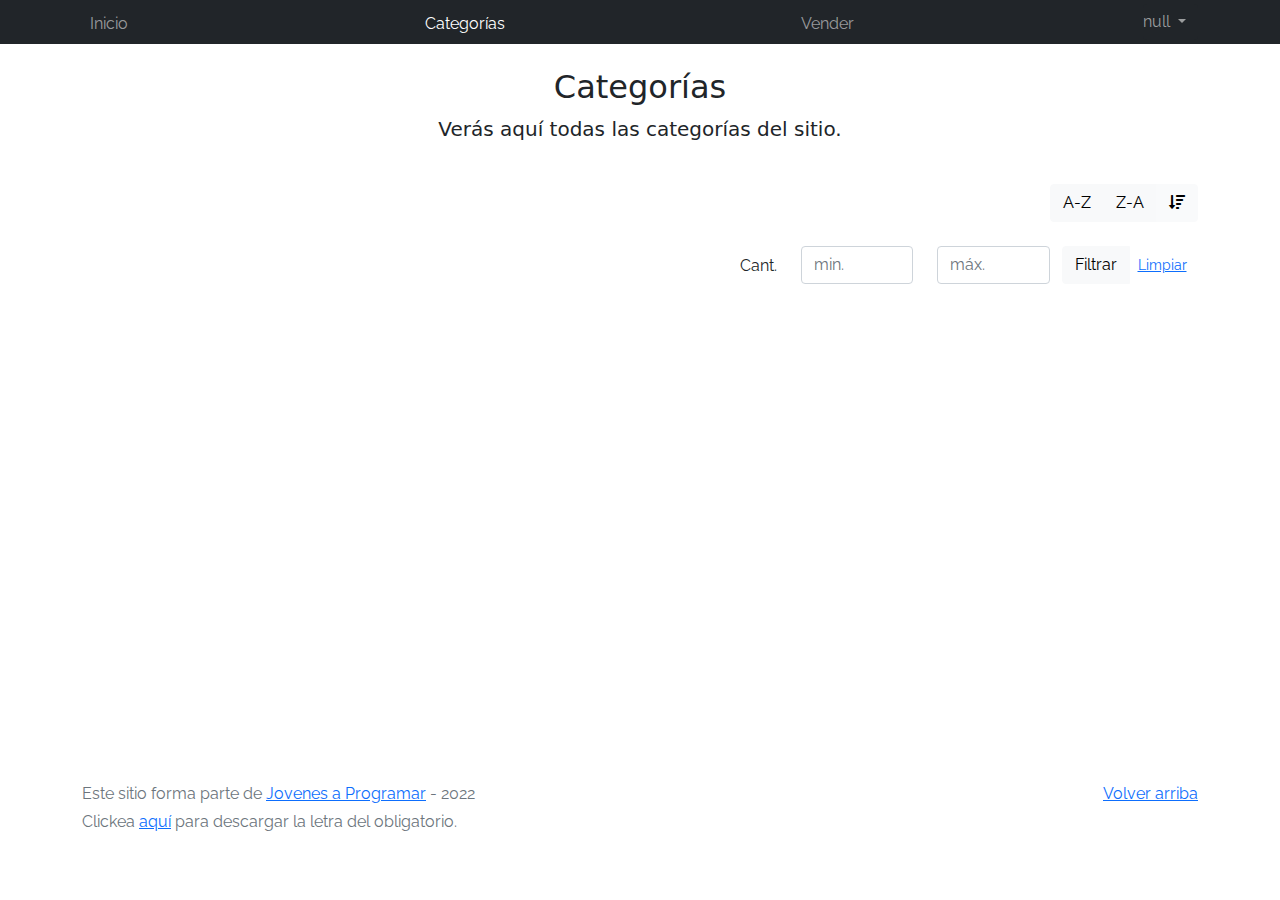
<file: Trabajos/E-commerce JaP/categories.html>
<!DOCTYPE html>
<html lang="es">

<head>
  <meta http-equiv="Content-Type" content="text/html; charset=UTF-8">
  <meta name="viewport" content="width=device-width, initial-scale=1, shrink-to-fit=no">
  <title>eMercado - Todo lo que busques está aquí</title>

  <link href="https://fonts.googleapis.com/css?family=Raleway:300,300i,400,400i,700,700i,900,900i" rel="stylesheet">
  <link href="css/font-awesome.min.css" rel="stylesheet">
  <link href="css/bootstrap.min.css" rel="stylesheet">
  <link href="css/styles.css" rel="stylesheet">
</head>

<body>
  <nav class="navbar navbar-expand-lg navbar-dark bg-dark p-1 pb-0">
    <div class="container">
      <button class="navbar-toggler" type="button" data-bs-toggle="collapse" data-bs-target="#navbarNav"
        aria-controls="navbarNav" aria-expanded="false" aria-label="Toggle navigation">
        <span class="navbar-toggler-icon"></span>
      </button>
      <div class="collapse navbar-collapse" id="navbarNav">
        <ul class="navbar-nav w-100 justify-content-between">
          <li class="nav-item">
            <a class="nav-link" href="coverpage.html">Inicio</a>
          </li>
          <li class="nav-item">
            <a class="nav-link active" href="categories.html">Categorías</a>
          </li>
          <li class="nav-item">
            <a class="nav-link" href="sell.html">Vender</a>
          </li>
          <li class="nav-item">
          </li> 
        </ul>
      </div>
    </div>
  </nav>
  <main class="pb-5">
    <div class="text-center p-4">
      <h2>Categorías</h2>
      <p class="lead">Verás aquí todas las categorías del sitio.</p>
    </div>
    <div class="container">
      <div class="row">
        <div class="col text-end">
          <div class="btn-group btn-group-toggle mb-4" data-bs-toggle="buttons">
            <input type="radio" class="btn-check" name="options" id="sortAsc">
            <label class="btn btn-light" for="sortAsc">A-Z</label>
            <input type="radio" class="btn-check" name="options" id="sortDesc">
            <label class="btn btn-light" for="sortDesc">Z-A</label>
            <input type="radio" class="btn-check" name="options" id="sortByCount" checked>
            <label class="btn btn-light" for="sortByCount"><i class="fas fa-sort-amount-down mr-1"></i></label>
          </div>
        </div>
      </div>
      <div class="row">
        <div class="col-lg-6 offset-lg-6 col-md-12 mb-1 container">
          <div class="row container p-0 m-0">
            <div class="col">
              <p class="font-weight-normal text-end my-2">Cant.</p>
            </div>
            <div class="col">
              <input class="form-control" type="number" placeholder="min." id="rangeFilterCountMin">
            </div>
            <div class="col">
              <input class="form-control" type="number" placeholder="máx." id="rangeFilterCountMax">
            </div>
            <div class="col-3 p-0">
              <div class="btn-group" role="group">
                <button class="btn btn-light btn-block" id="rangeFilterCount">Filtrar</button>
                <button class="btn btn-link btn-sm" id="clearRangeFilter">Limpiar</button>
              </div>
            </div>
          </div>
        </div>
      </div>
      <div class="row">
        <div class="list-group" id="cat-list-container">
        </div>
      </div>
    </div>
  </main>
  <footer class="text-muted">
    <div class="container">
      <p class="float-end">
        <a href="#">Volver arriba</a>
      </p>
      <p>Este sitio forma parte de <a href="https://jovenesaprogramar.edu.uy/" target="_blank">Jovenes a Programar</a> -
        2022</p>
      <p>Clickea <a target="_blank" href="Letra.pdf">aquí</a> para descargar la letra del obligatorio.</p>
    </div>
  </footer>
  <div id="spinner-wrapper">
    <div class="lds-ring">
      <div></div>
      <div></div>
      <div></div>
      <div></div>
    </div>
  </div>
  <script src="js/bootstrap.bundle.min.js"></script>
  <script src="js/init.js"></script>
  <script src="js/categories.js"></script>
</body>

</html>
</file>
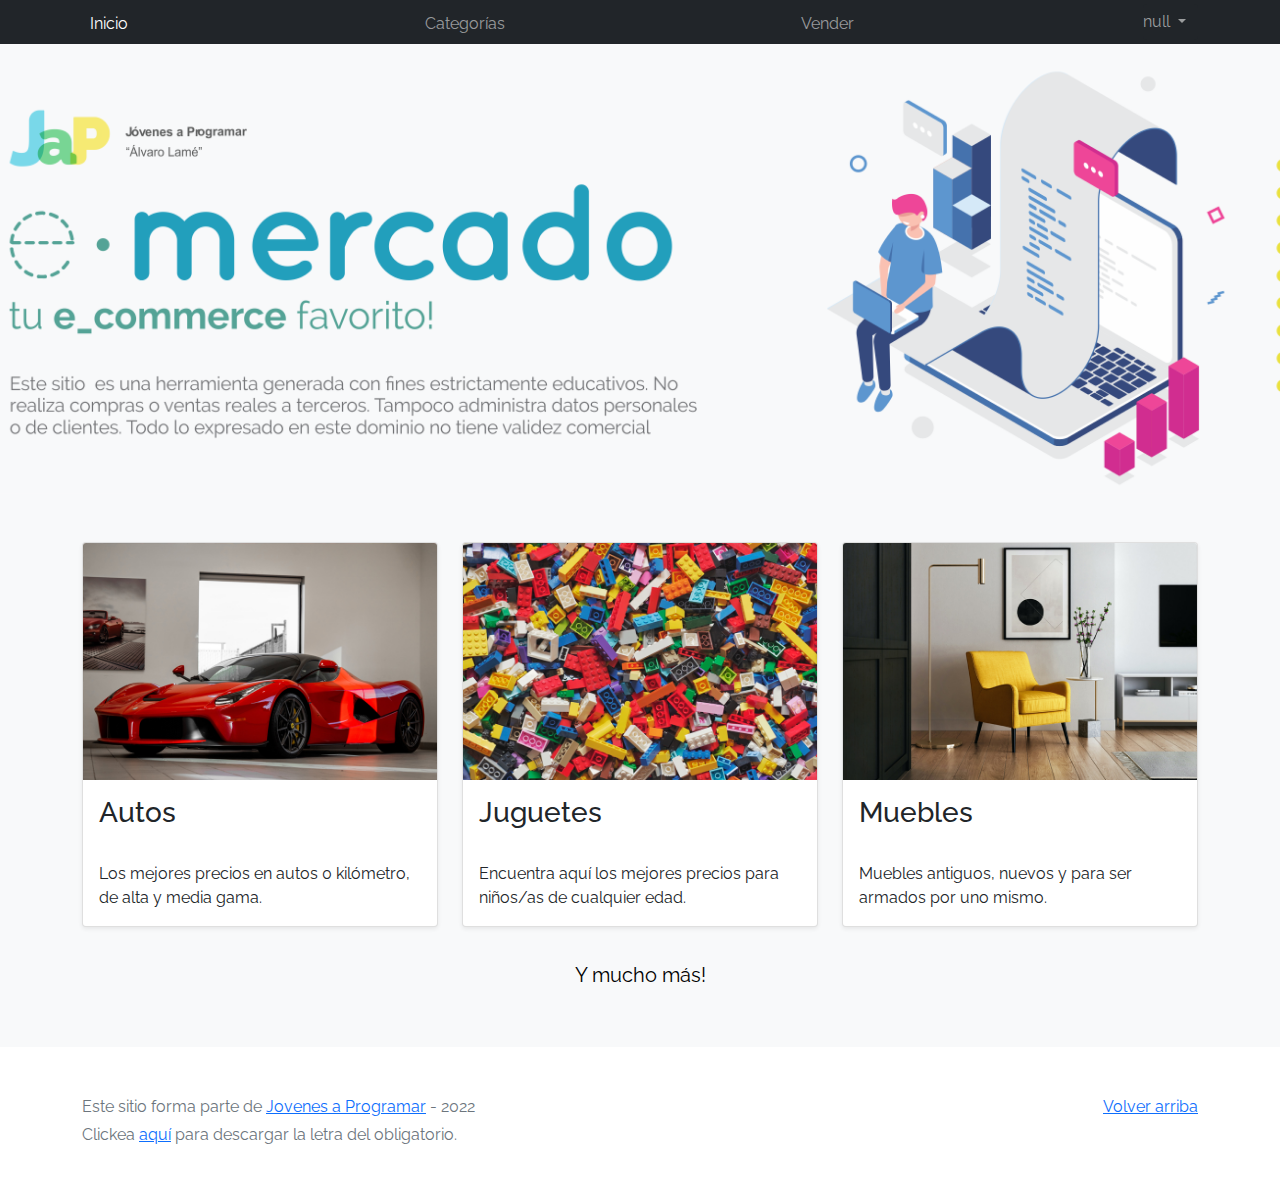
<file: Trabajos/E-commerce JaP/coverpage.html>
<!DOCTYPE html>
<html lang="es">

<head>
  <meta http-equiv="Content-Type" content="text/html; charset=UTF-8">
  <meta name="viewport" content="width=device-width, initial-scale=1, shrink-to-fit=no">
  <title>eMercado - Todo lo que busques está aquí</title>

  <link href="https://fonts.googleapis.com/css?family=Raleway:300,300i,400,400i,700,700i,900,900i" rel="stylesheet">
  <link href="css/font-awesome.min.css" rel="stylesheet">
  <link href="css/bootstrap.min.css" rel="stylesheet">
  <link href="css/styles.css" rel="stylesheet">
</head>

<body>
  <nav class="navbar navbar-expand-lg navbar-dark bg-dark p-1 pb-0">
    <div class="container">
      <button class="navbar-toggler" type="button" data-bs-toggle="collapse" data-bs-target="#navbarNav"
        aria-controls="navbarNav" aria-expanded="false" aria-label="Toggle navigation">
        <span class="navbar-toggler-icon"></span>
      </button>
      <div class="collapse navbar-collapse" id="navbarNav">
        <ul class="navbar-nav w-100 justify-content-between">
          <li class="nav-item">
            <a class="nav-link active" href="coverpage.html">Inicio</a>
          </li>
          <li class="nav-item">
            <a class="nav-link" href="categories.html">Categorías</a>
          </li>
          <li class="nav-item">
            <a class="nav-link" href="sell.html">Vender</a>
          </li>
          <li class="nav-item">
          </li>
        </ul>
      </div>
    </div>
  </nav>
  <main>
    <div class="jumbotron text-center"></div>
    <div class="album py-5 bg-light">
      <div class="container">
        <div class="row">
          <div class="col-md-4">
            <div class="card mb-4 shadow-sm custom-card cursor-active" id="autos">
              <img class="bd-placeholder-img card-img-top" src="img/cars_index.jpg"
                alt="Imgagen representativa de la categoría 'Autos'">
              <h3 class="m-3">Autos</h3>
              <div class="card-body">
                <p class="card-text">Los mejores precios en autos 0 kilómetro, de alta y media gama.</p>
              </div>
            </div>
          </div>
          <div class="col-md-4">
            <div class="card mb-4 shadow-sm custom-card cursor-active" id="juguetes">
              <img class="bd-placeholder-img card-img-top" src="img/toys_index.jpg"
                alt="Imgagen representativa de la categoría 'Juguetes'">
              <h3 class="m-3">Juguetes</h3>
              <div class="card-body">
                <p class="card-text">Encuentra aquí los mejores precios para niños/as de cualquier edad.</p>
              </div>
            </div>
          </div>
          <div class="col-md-4">
            <div class="card mb-4 shadow-sm custom-card cursor-active" id="muebles">
              <img class="bd-placeholder-img card-img-top" src="img/furniture_index.jpg"
                alt="Imgagen representativa de la categoría 'Muebles'">
              <h3 class="m-3">Muebles</h3>
              <div class="card-body">
                <p class="card-text">Muebles antiguos, nuevos y para ser armados por uno mismo.</p>
              </div>
            </div>
          </div>
        </div>
        <div class="row">
          <a class="btn btn-light btn-lg btn-block" href="categories.html">Y mucho más!</a>
        </div>
      </div>
    </div>
  </main>
  <footer class="text-muted">
    <div class="container">
      <p class="float-end">
        <a href="#">Volver arriba</a>
      </p>
      <p>Este sitio forma parte de <a href="https://jovenesaprogramar.edu.uy/" target="_blank">Jovenes a Programar</a> -
        2022</p>
      <p>Clickea <a target="_blank" href="Letra.pdf">aquí</a> para descargar la letra del obligatorio.</p>
    </div>
  </footer>
  <script src="js/bootstrap.bundle.min.js"></script>
  <script src="js/index.js"></script>
  <script src="js/init.js"></script>
</body>

</html>
</file>
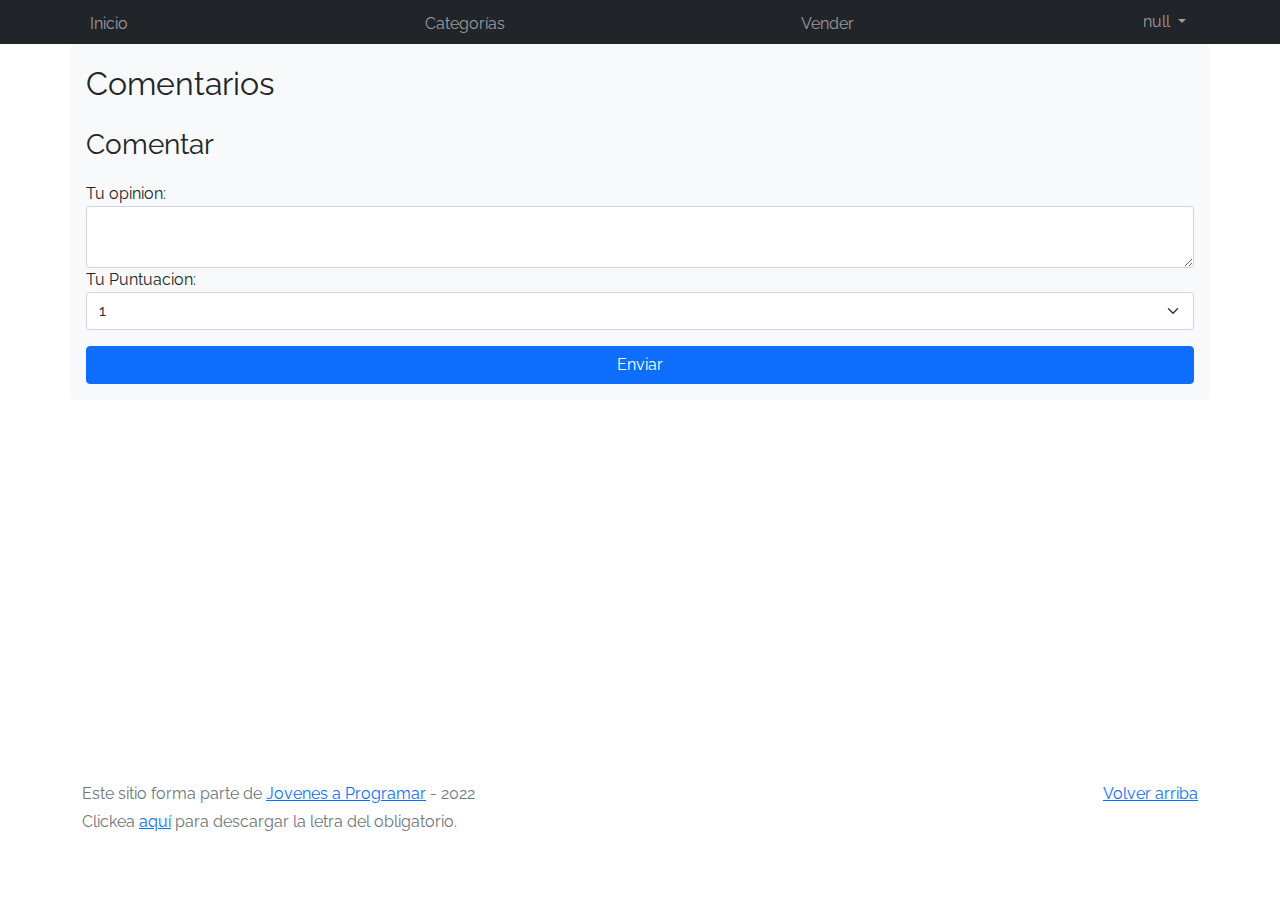
<file: Trabajos/E-commerce JaP/product-info.html>
<!DOCTYPE html>
<html lang="es">

<head>
  <meta http-equiv="Content-Type" content="text/html; charset=UTF-8">
  <meta name="viewport" content="width=device-width, initial-scale=1, shrink-to-fit=no">
  <title>eMercado - Todo lo que busques está aquí</title>

  <link href="https://fonts.googleapis.com/css?family=Raleway:300,300i,400,400i,700,700i,900,900i" rel="stylesheet">
  <link href="css/font-awesome.min.css" rel="stylesheet">
  <link href="css/bootstrap.min.css" rel="stylesheet">
  <link href="css/styles.css" rel="stylesheet">
  <!-- <link href="css/product-info.css" rel="stylesheet"> -->
</head>

<body>
  <nav class="navbar navbar-expand-lg navbar-dark bg-dark p-1 pb-0">
    <div class="container">
      <button class="navbar-toggler" type="button" data-bs-toggle="collapse" data-bs-target="#navbarNav"
        aria-controls="navbarNav" aria-expanded="false" aria-label="Toggle navigation">
        <span class="navbar-toggler-icon"></span>
      </button>
      <div class="collapse navbar-collapse" id="navbarNav">
        <ul class="navbar-nav w-100 justify-content-between">
          <li class="nav-item">
            <a class="nav-link" href="coverpage.html">Inicio</a>
          </li>
          <li class="nav-item">
            <a class="nav-link" href="categories.html">Categorías</a>
          </li>
          <li class="nav-item">
            <a class="nav-link" href="sell.html">Vender</a>
          </li>
          <li class="nav-item">
          </li>
        </ul>
      </div>
    </div>
  </nav>
  <main>
    <div class="container" id="container">
    </div>
      <div class="container shadow-none p-3 mb-5 bg-light rounded" id="content2">
        <p class="fs-2">Comentarios</p>
        <div id="comments"></div>
        <p class="fs-3">Comentar</p>
        <form action="">
          <label class="fs-6" for="comment">Tu opinion:</label>
          <textarea class="form-control" id="textarea"></textarea>
          <label class="fs-6" for="star">Tu Puntuacion:</label>
          <select class="form-select" id="star" name="star">
            <option id="1star" value="1">1</option>
            <option id="2star" value="2">2</option>
            <option id="3star" value="3">3</option>
            <option id="4star" value="4">4</option>
            <option id="5star" value="5">5</option>
          </select>
          <button class="btn btn-primary mt-3 col-12 d-block m-auto" id="send">Enviar</button>
        </form>
      </div>
      <div class="container" id="content3">
      </div>
  </main>
  <footer class="text-muted">
    <div class="container">
      <p class="float-end">
        <a href="#">Volver arriba</a>
      </p>
      <p>Este sitio forma parte de <a href="https://jovenesaprogramar.edu.uy/" target="_blank">Jovenes a Programar</a> -
        2022</p>
      <p>Clickea <a target="_blank" href="Letra.pdf">aquí</a> para descargar la letra del obligatorio.</p>
    </div>
  </footer>
  <div id="spinner-wrapper">
    <div class="lds-ring">
      <div></div>
      <div></div>
      <div></div>
      <div></div>
    </div>
  </div>
  <script src="js/bootstrap.bundle.min.js"></script>
  <script src="js/init.js"></script>
  <script src="js/product-info.js"></script>
</body>

</html>
</file>
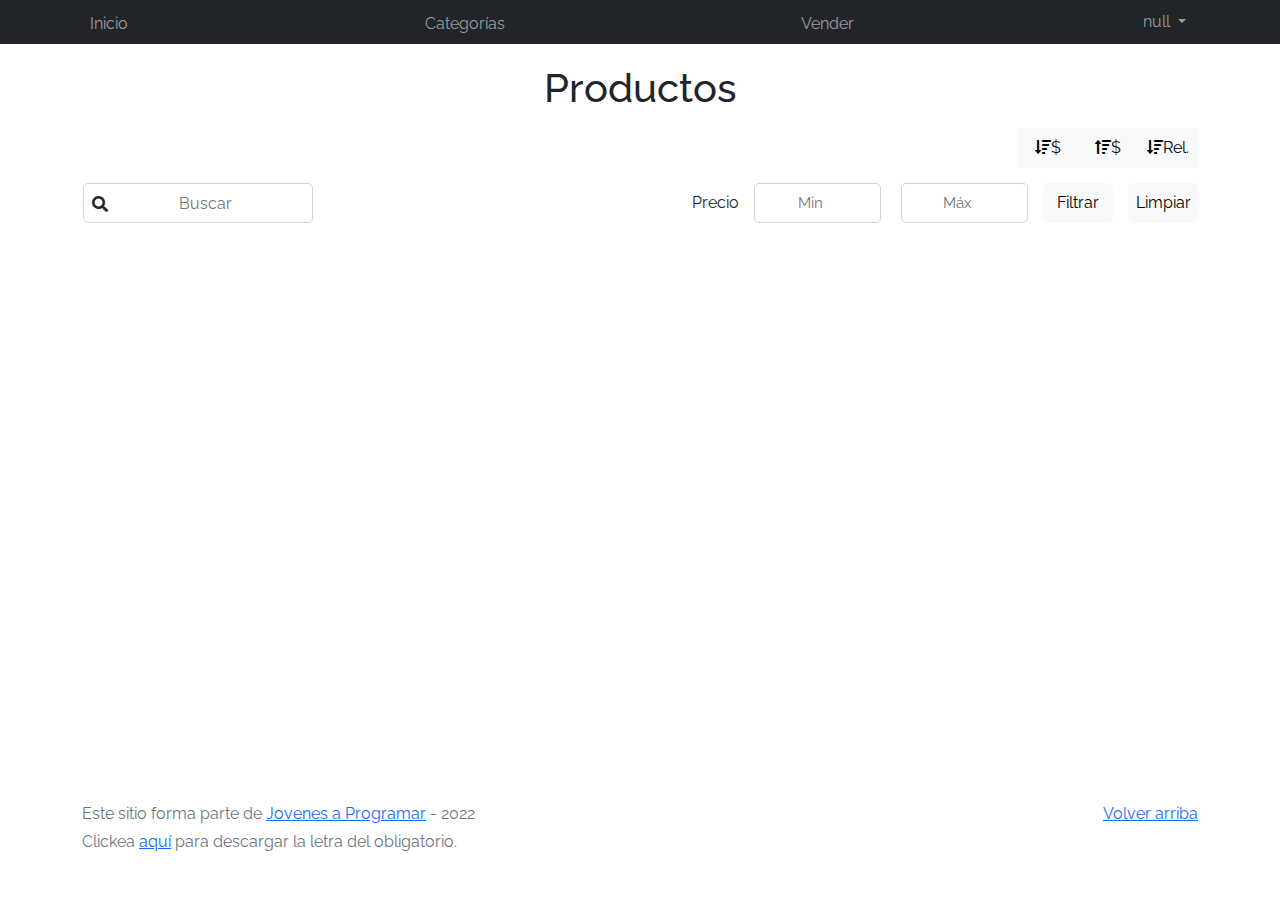
<file: Trabajos/E-commerce JaP/products.html>
<!DOCTYPE html>
<html lang="es">

<head>
  <meta http-equiv="Content-Type" content="text/html; charset=UTF-8">
  <meta name="viewport" content="width=device-width, initial-scale=1, shrink-to-fit=no">
  <title>eMercado - Todo lo que busques está aquí</title>

  <link href="https://fonts.googleapis.com/css?family=Raleway:300,300i,400,400i,700,700i,900,900i" rel="stylesheet">
  <link href="css/font-awesome.min.css" rel="stylesheet">
  <link href="css/bootstrap.min.css" rel="stylesheet">
  <link href="css/styles.css" rel="stylesheet">
  <link rel="stylesheet" href="css/products.css">
</head>

<body>
  <nav class="navbar navbar-expand-lg navbar-dark bg-dark p-1 pb-0">
    <div class="container">
      <button class="navbar-toggler" type="button" data-bs-toggle="collapse" data-bs-target="#navbarNav"
        aria-controls="navbarNav" aria-expanded="false" aria-label="Toggle navigation">
        <span class="navbar-toggler-icon"></span>
      </button>
      <div class="collapse navbar-collapse" id="navbarNav">
        <ul class="navbar-nav w-100 justify-content-between">
          <li class="nav-item">
            <a class="nav-link" href="coverpage.html">Inicio</a>
          </li>
          <li class="nav-item">
            <a class="nav-link" href="categories.html">Categorías</a>
          </li>
          <li class="nav-item">
            <a class="nav-link" href="sell.html">Vender</a>
          </li>
          <li class="nav-item">
          </li>
        </ul>
      </div>
    </div>
  </nav>
  <main class="pb-5 container">
    <div class="container_title">
      <h1>Productos</h1>
      <p id="description"></p>
    </div>
    <div class="container_filter">
      <div class="search"> 
        <label for="search"><i class="fa fa-solid fa-search"></i></label>
        <input id= "search" value="" type="search" placeholder="Buscar"> 
      </div>
      <div>
        <div class="order_button">
          <button id="btnFirst"><i class="fas fa-sort-amount-down mr-1"></i>$</button>
          <button id="btnSecond"><i class="fas fa-sort-amount-up mr-1"></i>$</button>
          <button id="btnThired"><i class="fas fa-sort-amount-down mr-1"></i>Rel.</button>
        </div>
        <div class="filter_price"> 
          <p>Precio</p>
          <label for="filter_min"></label>
          <input id="filter_min" value="" type="number" placeholder="Min">
          <label for="filter_max"></label>
          <input id="filter_max" value="" type="number" placeholder="Máx">
          <button id="Filter">Filtrar</button>
          <button id="Clear">Limpiar</button>
        </div>
      </div>
    </div>
      <div id="products"></div>
    </div>
  </main>
  <footer class="text-muted">
    <div class="container">
      <p class="float-end">
        <a href="#">Volver arriba</a>
      </p>
      <p>Este sitio forma parte de <a href="https://jovenesaprogramar.edu.uy/" target="_blank">Jovenes a Programar</a> -
        2022</p>
      <p>Clickea <a target="_blank" href="Letra.pdf">aquí</a> para descargar la letra del obligatorio.</p>
    </div>
  </footer>
  <div id="spinner-wrapper">
    <div class="lds-ring">
      <div></div>
      <div></div>
      <div></div>
      <div></div>
    </div>
  </div>
  <script src="js/bootstrap.bundle.min.js"></script>
  <script src="js/init.js"></script>
  <script src="js/products.js"></script>
</body>

</html>
</file>
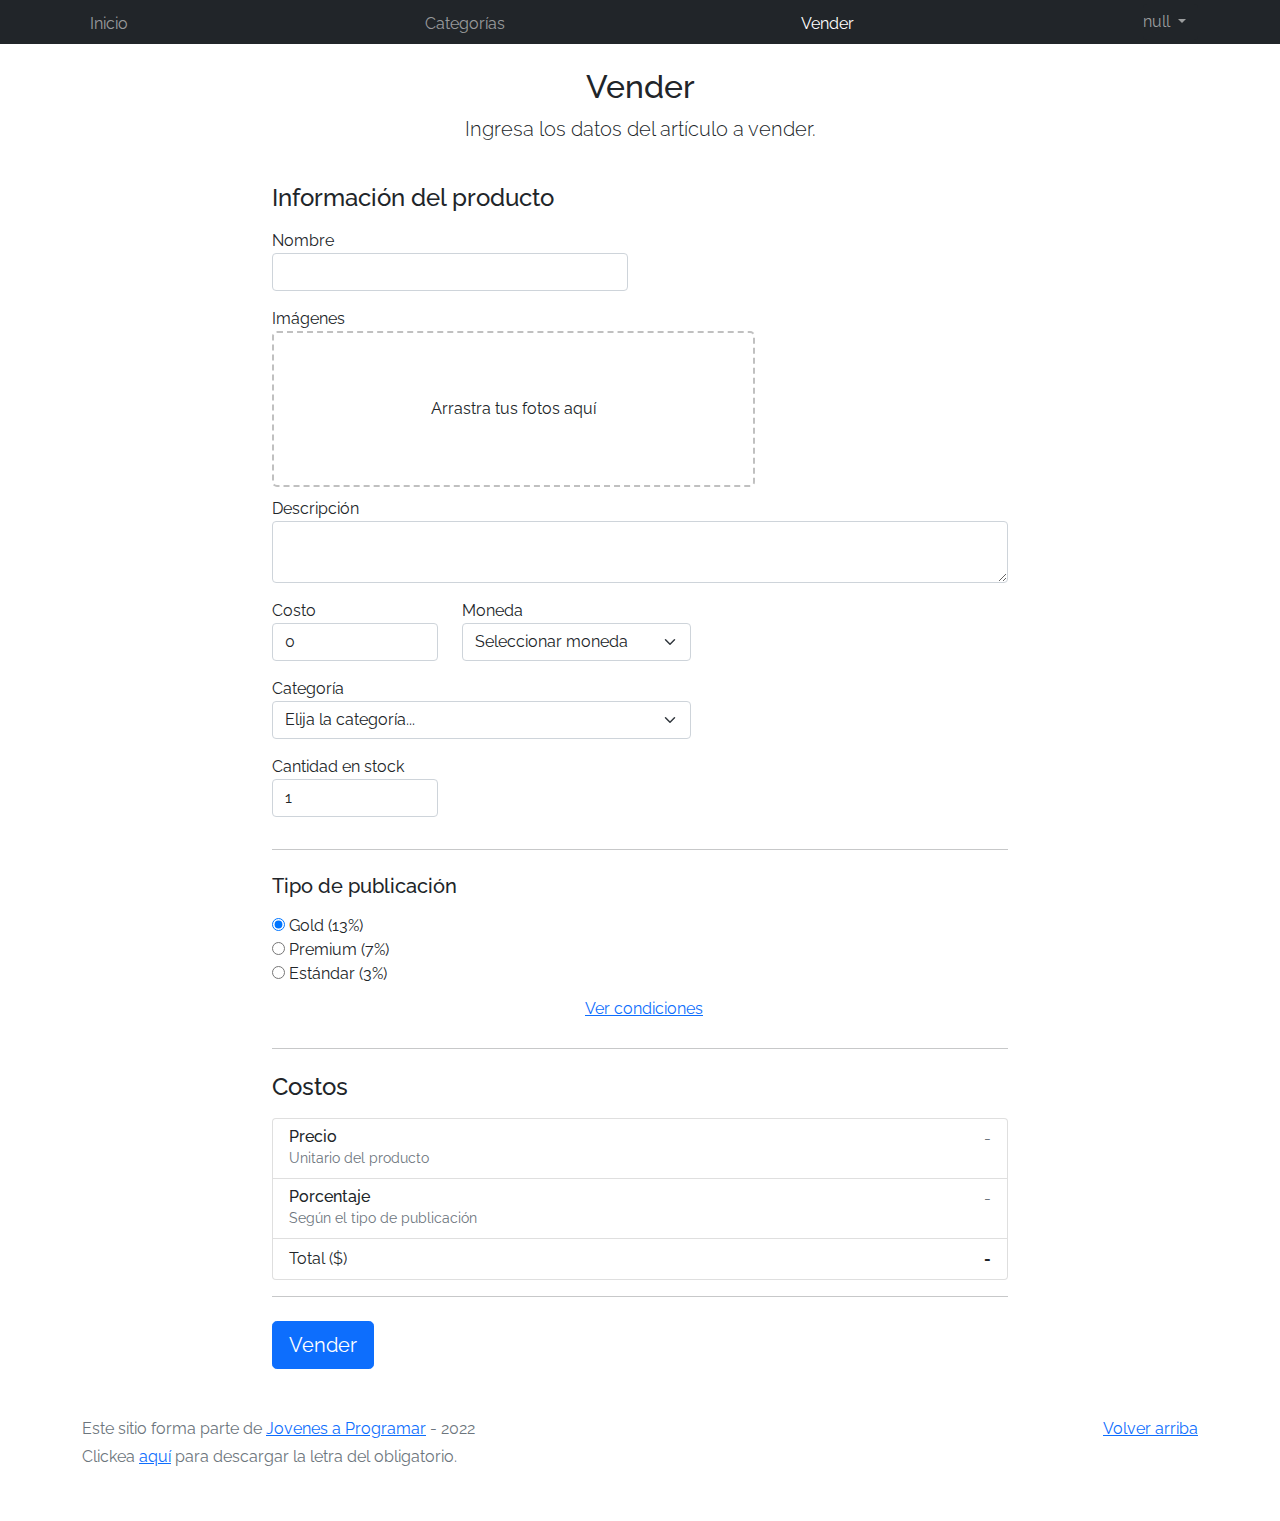
<file: Trabajos/E-commerce JaP/sell.html>
<!DOCTYPE html>
<html lang="es">

<head>
  <meta http-equiv="Content-Type" content="text/html; charset=UTF-8">
  <meta name="viewport" content="width=device-width, initial-scale=1, shrink-to-fit=no">
  <title>eMercado - Todo lo que busques está aquí</title>
  <link href="https://fonts.googleapis.com/css?family=Raleway:300,300i,400,400i,700,700i,900,900i" rel="stylesheet">
  <link href="css/bootstrap.min.css" rel="stylesheet">
  <link href="css/font-awesome.min.css" rel="stylesheet">
  <link href="css/dropzone.css" rel="stylesheet">
  <link href="css/styles.css" rel="stylesheet">
</head>

<body>
  <nav class="navbar navbar-expand-lg navbar-dark bg-dark p-1 pb-0">
    <div class="container">
      <button class="navbar-toggler" type="button" data-bs-toggle="collapse" data-bs-target="#navbarNav"
        aria-controls="navbarNav" aria-expanded="false" aria-label="Toggle navigation">
        <span class="navbar-toggler-icon"></span>
      </button>
      <div class="collapse navbar-collapse" id="navbarNav">
        <ul class="navbar-nav w-100 justify-content-between">
          <li class="nav-item">
            <a class="nav-link" href="coverpage.html">Inicio</a>
          </li>
          <li class="nav-item">
            <a class="nav-link" href="categories.html">Categorías</a>
          </li>
          <li class="nav-item">
            <a class="nav-link active" href="sell.html">Vender</a>
          </li>
          <li class="nav-item">
          </li>
        </ul>
      </div>
    </div>
  </nav>
  <div class="container">
    <div class="text-center p-4">
      <h2>Vender</h2>
      <p class="lead">Ingresa los datos del artículo a vender.</p>
    </div>
    <div class="row justify-content-md-center">
      <div class="col-md-8 order-md-1">
        <h4 class="mb-3">Información del producto</h4>
        <form class="needs-validation" id="sell-info">
          <div class="row">
            <div class="col-md-6 mb-3">
              <label for="productName">Nombre</label>
              <input type="text" class="form-control" id="productName" value="" name="productName">
              <div class="invalid-feedback">
                Ingresa un nombre
              </div>
            </div>
          </div>
          <div class="row">
            <div class="col-md-8 order-md-1">
              <label>Imágenes</label>
              <div class="needsclick dz-clickable" id="file-upload">
                <div class="dz-message needsclick">
                  Arrastra tus fotos aquí<br>
                </div>
              </div>
            </div>
          </div>
          <div class="row">
            <div class="col-md-12 mb-3">
              <label for="productDescription">Descripción</label>
              <textarea name="productDescription" class="form-control" id="productDescription"></textarea>
            </div>
          </div>
          <div class="row">
            <div class="col-md-3 mb-3">
              <label for="productCostInput">Costo</label>
              <input type="number" name="productCostInput" class="form-control" id="productCostInput" placeholder="" required="" value="0"
                min="0">
              <div class="invalid-feedback">
                El costo debe ser mayor que 0.
              </div>
            </div>
            <div class="col-md-4 mb-3">
              <label for="productCurrency">Moneda</label>
              <select name="productCurrency" class="form-select custom-select d-block w-100" id="productCurrency" required>
                <option value="" hidden selected>Seleccionar moneda</option>
                <option>Pesos Uruguayos (UYU)</option>
                <option>Dólares (USD)</option>
              </select>
              <div class="invalid-feedback">
                Ingresa una categoría válida.
              </div>
            </div>
          </div>
          <div class="row">
            <div class="col-md-7 mb-3">
              <label for="productCategory">Categoría</label>
              <select name="productCategory" class="custom-select form-select d-block w-100" id="productCategory">
                <option value="">Elija la categoría...</option>
                <option>Autos</option>
                <option>Juguetes</option>
                <option>Muebles</option>
                <option>Herramientas</option>
                <option>Computadoras</option>
                <option>Vestimenta</option>
              </select>
              <div class="invalid-feedback">
                Por favor ingresa una categoría válida.
              </div>
            </div>
          </div>
          <div class="row">
            <div class="col-md-3 mb-3">
              <label for="productCountInput">Cantidad en stock</label>
              <input type="number" name="productCountInput" class="form-control" id="productCountInput"  required value="1"
                min="0">
              <div class="invalid-feedback">
                La cantidad es requerida.
              </div>
            </div>
          </div>
          <hr class="mb-4">
          <h5 class="mb-3">Tipo de publicación</h5>
          <div class="d-block my-3">
            <div class="custom-control custom-radio">
              <input id="goldradio" name="publicationType" type="radio" class="custom-control-input" checked=""
                required="">
              <label class="custom-control-label" for="goldradio">Gold (13%)</label>
            </div>
            <div class="custom-control custom-radio">
              <input id="premiumradio" name="publicationType" type="radio" class="custom-control-input" required="">
              <label class="custom-control-label" for="premiumradio">Premium (7%)</label>
            </div>
            <div class="custom-control custom-radio">
              <input id="standardradio" name="publicationType" type="radio" class="custom-control-input" required="">
              <label class="custom-control-label" for="standardradio">Estándar (3%)</label>
            </div>
            <div class="row">
              <button type="button" class="m-1 btn btn-link" data-bs-toggle="modal"
                data-bs-target="#contidionsModal">Ver
                condiciones</button>
            </div>
          </div>
          <hr class="mb-4">
          <h4 class="mb-3">Costos</h4>
          <ul class="list-group mb-3">
            <li class="list-group-item d-flex justify-content-between lh-condensed">
              <div>
                <h6 class="my-0">Precio</h6>
                <small class="text-muted">Unitario del producto</small>
              </div>
              <span class="text-muted" id="productCostText">-</span>
            </li>
            <li class="list-group-item d-flex justify-content-between lh-condensed">
              <div>
                <h6 class="my-0">Porcentaje</h6>
                <small class="text-muted">Según el tipo de publicación</small>
              </div>
              <span class="text-muted" id="comissionText">-</span>
            </li>
            <li class="list-group-item d-flex justify-content-between">
              <span>Total ($)</span>
              <strong id="totalCostText">-</strong>
            </li>
          </ul>
          <hr class="mb-4">
          <button class="btn btn-primary btn-lg" type="submit">Vender</button>
        </form>
      </div>
    </div>
  </div>
  <footer class="text-muted">
    <div class="container">
      <p class="float-end">
        <a href="#">Volver arriba</a>
      </p>
      <p>Este sitio forma parte de <a href="https://jovenesaprogramar.edu.uy/" target="_blank">Jovenes a Programar</a> -
        2022</p>
      <p>Clickea <a target="_blank" href="Letra.pdf">aquí</a> para descargar la letra del obligatorio.</p>
    </div>
  </footer>

  <div class="alert alert-primary-dismissible fade" id="alertResult" role="alert">
    <span id="resultSpan"></span>
  </div>

  <div class="modal fade" tabindex="-1" role="dialog" id="contidionsModal">
    <div class="modal-dialog" role="document">
      <div class="modal-content">
        <div class="modal-header">
          <h5 class="modal-title">Condiciones de publicación</h5>
        </div>
        <div class="modal-body">
          <div class="container">
            <div class="row">
              <h5 class="text-warning">Gold (13%)</h5>
              <p class="muted text-justify">Tu producto se verá de forma promocionada en portada, además de las
                condiciones de Premium y Estándar.</p>
            </div>
            <hr>
            <div class="row">
              <h5 class="text-primary">Premium (7%)</h5>
              <p class="muted text-justify">Se mostrará el producto en los primeros lugares de resultados de búsqueda,
                así cómo cuando se ingrese a la categoría que pertenezca.</p>
            </div>
            <hr>
            <div class="row">
              <h5 class="text-secondary">Estándar (3%)</h5>
              <p class="muted text-justify">El producto se listará en la categoría correspondiente, así como en los
                resultados de búsquedas que coincidan con las palabras claves en el nombre.</p>
            </div>
          </div>
        </div>
        <div class="modal-footer">
          <button type="button" class="btn btn-primary" data-bs-dismiss="modal">Cerrar</button>
        </div>
      </div>
    </div>
  </div>
  <div id="spinner-wrapper">
    <div class="lds-ring">
      <div></div>
      <div></div>
      <div></div>
      <div></div>
    </div>
  </div>
  <script src="js/bootstrap.bundle.min.js"></script>
  <script src="js/dropzone.js"></script>
  <script src="js/init.js"></script>
  <script src="js/sell.js"></script>
</body>

</html>
</file>
<file: estilo.css>
@import url('https://fonts.googleapis.com/css2?family=Righteous&family=Work+Sans:wght@100;300;400;600;800&display=swap');
*{
    box-sizing: border-box;
    font-family: 'Work Sans';
    margin: 0;
    padding: 0;
}
html{
    /* me permite deslizar cuando hago clic en los links del menu */
    scroll-behavior: smooth;
}
/* MENU */
.contenedor-header{
    background: #1e2326;
    position: fixed;
    width: 100%;
    top: 0;
    left: 0;
    z-index: 99;
}
.contenedor-header header{
    max-width: 1100px;
    margin: auto;
    display: flex;
    justify-content: space-between;
    align-items: center;
    padding: 15px 20px;
}
.contenedor-header header .logo a{
    font-family: 'Righteous';
    font-size: 36px;
    color: #1CB698;
    text-decoration: none;
}
.contenedor-header header ul{
    display: flex;
    list-style: none;
}
.contenedor-header header nav ul li a{
    text-align: none;
    color: #fff;
    margin: 0 15px;
    padding: 3px;
    transition: .5s;
    text-decoration: none;
}
.contenedor-header header nav ul li a:hover{
    color: #1CB698;
}
.nav-responsive{
    background-color: #1CB698;
    color:#fff;
    padding: 5px 10px;
    border-radius: 5px;
    cursor: pointer;
    display: none;
}
/* SECCION I N I C I O */
.inicio{
    background: linear-gradient(to top, rgba(30,35,38,.8), rgba(30,35,38,1)),
    url(img/fondo.jpg);
    background-size: cover;
    height: 100vh;
    color: #fff;
    display: flex;
    align-items: center;
}
.inicio .contenido-banner{
    padding: 20px;
    background-color: #1e2326;
    max-width: 350px;
    margin: auto;
    text-align: center;
    border-radius: 40px;
}
.inicio .contenido-banner img{
    margin-top: 40px;
    border: 10px solid #1CB698;
    display: block;
    width: 80%;
    margin: auto;
    border-radius: 100%;
}
.inicio .contenido-banner h1{
    margin-top: 40px;
    font-size: 42px;
    font-family: 'Righteous';
}
.inicio .contenido-banner h2{
    font-size: 15px;
    font-weight: normal;
}
.inicio .contenido-banner .redes a{
    color: #fff;
    display: inline-block;
    text-decoration: none;
    border: 1px solid #fff;
    border-radius: 100%;
    width: 42px;
    height: 42px;
    line-height: 42px;
    margin: 40px 5px;
    font-size: 20px;
    transition: .3s;
}
.inicio .contenido-banner .redes a:hover{
    background-color: #1CB698;
}
.sobremi{
    background-color: #1e2326;
    color: #fff;
    padding: 50px 20px;
}
.sobremi .contenido-seccion{
    max-width: 1100px;
    margin: auto;
}
.sobremi h2{
    font-size: 48px;
    font-family: 'Righteous';
    text-align: center;
    padding: 20px 0;

}
.sobremi .contenido-seccion p{
    font: 18px;
    line-height: 22px;
    margin-bottom: 20px;
}
.sobremi .contenido-seccion p span{
    color: #1CB698;
    font-weight: bold;
}
.sobremi .fila{
    display: flex;
}
.sobremi .fila .col
{
    width: 50%;
}
.sobremi .fila .col h3{
    font-size: 28px;
    font-family: 'Righteous';
    margin-bottom: 25px;
}
.sobremi .fila .col ul{
    list-style: none;
}
.sobremi .fila .col ul li{
    margin: 12px 0;
}
.sobremi .fila .col ul li strong{
    display: inline-block;
    color: #1CB698;
    width: 130px;
}
.sobremi .fila .col ul li span{
    background-color: #1CB698;
    padding: 3px;
    font-weight: bold;
    border-radius: 5px;
}
.sobremi .fila .col .contenedor-intereses{
    display: flex;
    flex-wrap: wrap;
}
.sobremi .fila .col .contenedor-intereses .interes{
    width: 100px;
    height: 100px;
    background-color: #252A2E;
    border-radius: 10px;
    margin: 0 15px 15px 0;
    display: flex;
    flex-direction: column;
    align-items: center;
    justify-content: center;
    transition: .3s;
}.sobremi .fila .col .contenedor-intereses .interes:hover{
    background-color: #1CB698;
}
.sobremi .fila .col .contenedor-intereses .interes a{
    font-size: 30px;
    margin-bottom: 10px;
}
.sobremi button{
    cursor: pointer;
    background-color: transparent;
    border: 2px solid #fff;
    width: fit-content;
    display: block;
    margin: 20px auto;
    padding: 10px 22px;
    font-size: 16px;
    color: #fff;
    position: relative;
    z-index: 10;
}
.sobremi button .overlay{
    position: absolute;
    top: 0;
    left: 0;
    width: 0;
    height: 100%;
    background-color: #1CB698;
    z-index: -1;
    transition: 1s;
}
.sobremi button:hover .overlay{
    width: 100%;
}
/* SECCION S K I L L S */
.skills{
    background-color: #252A2E;
    color: #fff;
    padding: 50px 20px;
}
.skills .contenido-seccion{
    max-width: 1100px;
    margin: auto;
}
.skills h2{
    font-size: 48px;
    font-family: 'Righteous';
    text-align: center;
    padding: 20px 0;

}
.skills .fila{
    display: flex;
}
.skills .fila .col{
    width: 50%;
    padding: 0 20px;
}
.skills .fila .col h3{
    font-size: 28px;
    font-family: 'Righteous';
    margin-bottom: 25px;
}
.skills .skill > span{
    font-weight: bold;
    display: block;
    margin-bottom: 10px;
}
.skills .skill .barra-skill{
    height: 8px;
    width: 80%;
    background-color: #131517;
    position: relative;
    margin-bottom: 30px;
}
.skills .skill .progreso{
    background-color: #1CB698;
    position: absolute;
    top: 0;
    left: 0;
    height: 8px;
}
.skills .skill .barra-skill span{
    position: absolute;
    height: 40px;
    width: 40px;
    background-color: #1CB698;
    border-radius: 50px;
    line-height: 40px;
    text-align: center;
    top: -17px;
    right: -15px;
    font-size: 14px;
}
/* Estas clases se agregaran dinamicamente mediante javascript */
.skills .skill .javascript{
    width: 0%;
    animation: 2s javascript forwards;
}
@keyframes javascript {
    0%{width: 0%;}
    100%{width: 75%;}
}

.skills .skill .htmlcss{
    width: 0%;
    animation: 2s htmlcss forwards;
}
@keyframes htmlcss {
    0%{width: 0%;}
    100%{width: 100%;}
}

.skills .skill .boostrap{
    width: 0%;
    animation: 2s boostrap forwards;
}
@keyframes boostrap {
    0%{width: 0%;}
    100%{width: 80%;}
}

.skills .skill .git{
    width: 0%;
    animation: 2s git forwards;
}
@keyframes git {
    0%{width: 0%;}
    100%{width: 100%;}
}

.skills .skill .react{
    width: 0%;
    animation: 2s react forwards;
}
@keyframes react {
    0%{width: 0%;}
    100%{width: 30%;}
}

.skills .skill .nodejs{
    width: 0%;
    animation: 2s nodejs forwards;
}
@keyframes nodejs {
    0%{width: 0%;}
    100%{width: 30%;}
}

.skills .skill .express{
    width: 0%;
    animation: 2s express forwards;
}
@keyframes express {
    0%{width: 0%;}
    100%{width: 30%;}
}

.skills .skill .python{
    width: 0%;
    animation: 2s python forwards;
}
@keyframes python {
    0%{width: 0%;}
    100%{width: 30%;}
}

.skills .skill .comunicacion{
    width: 0%;
    animation: 2s comunicacion forwards;
}
@keyframes comunicacion {
    0%{width: 0%;}
    100%{width: 100%;}
}

.skills .skill .trabajo{
    width: 0%;
    animation: 2s trabajo forwards;
}
@keyframes trabajo {
    0%{width: 0%;}
    100%{width: 100%;}
}

.skills .skill .proactividad{
    width: 0%;
    animation: 2s proactividad forwards;
}
@keyframes proactividad {
    0%{width: 0%;}
    100%{width: 100%;}
}

.skills .skill .determinacion{
    width: 0%;
    animation: 2s determinacion forwards;
}
@keyframes determinacion {
    0%{width: 0%;}
    100%{width: 100%;}
}

.skills .skill .relaciones{
    width: 0%;
    animation: 2s relaciones forwards;
}
@keyframes relaciones {
    0%{width: 0%;}
    100%{width: 100%;}
}

.skills .skill .autogestion{
    width: 0%;
    animation: 2s autogestion forwards;
}
@keyframes autogestion {
    0%{width: 0%;}
    100%{width: 100%;}
}

.skills .skill .responsabilidad{
    width: 0%;
    animation: 2s responsabilidad forwards;
}
@keyframes responsabilidad {
    0%{width: 0%;}
    100%{width: 100%;}
}
/* SECCION CURRICULUM */
.curriculum{
    background-color: #1e2326;
    color: #fff;
    padding: 50px 20px;
}
.curriculum .contenido-seccion{
    max-width: 1100px;
    margin: auto;
}

.izquierda button{
    cursor: pointer;
    background-color: transparent;
    border: 2px solid #fff;
    width: fit-content;
    display: block;
    margin: 15px auto 0px auto;
    padding: 10px 22px;
    font-size: 16px;
    color: #fff;
    position: relative;
    z-index: 10;
}
.izquierda button .certificado{
    position: absolute;
    top: 0;
    left: 0;
    width: 0;
    height: 100%;
    background-color: #1CB698;
    z-index: -1;
    transition: 1s;
}
.izquierda button:hover .certificado{
    width: 100%;
}

.derecha button{
    cursor: pointer;
    background-color: transparent;
    border: 2px solid #fff;
    width: fit-content;
    display: block;
    margin: 15px auto 0px auto;
    padding: 10px 22px;
    font-size: 16px;
    color: #fff;
    position: relative;
    z-index: 10;
}
.derecha button .certificado{
    position: absolute;
    top: 0;
    left: 0;
    width: 0;
    height: 100%;
    background-color: #1CB698;
    z-index: -1;
    transition: 1s;
}
.derecha button:hover .certificado{
    width: 100%;
}

.curriculum h2{
    font-size: 48px;
    font-family: 'Righteous';
    text-align: center;
    padding: 20px 0;

}
.curriculum .fila{
    display: flex;
    justify-content: space-between;
}
.curriculum .fila .col{
    width: 49%;
    padding: 0 20px;
}
.curriculum .fila .col h3{
    font-size: 28px;
    font-family: 'Righteous';
    margin-bottom: 25px;
}
.curriculum .fila .izquierda{
    border-right: 2px solid #252A2E;
}
.curriculum .fila .derecha{
    border-left: 2px solid #252A2E;
}
.curriculum .fila .item{
    padding: 25px;
    margin-bottom: 30px;
    background-color: #252A2E;
    position: relative;
}
.curriculum .fila .item h4{
    font-size: 20px;
    margin-bottom: 10px;
}
.curriculum .fila .item .casa{
    color: #1CB698;
    font-size: 22px;
    font-weight: bold;
    display: block;
}
.curriculum .fila .item .fecha{
    display: block;
    color: #1CB698;
    margin-bottom: 10px;
}
.curriculum .fila .item p{
    line-height: 24px;
}
.curriculum .fila .izq{
    border-right: 2px solid #1CB698;
    margin-right: 20px;
}
.curriculum .fila .der{
    border-left: 2px solid #1CB698;
    margin-left: 20px;
}
.curriculum .fila .item .conectori{
    height: 2px;
    background-color: #1CB698;
    width: 47px;
    position: absolute;
    top: 50%;
    right: -47px;
    z-index: 5;
}
.curriculum .fila .item .conectori .circuloi{
    display: block;
    height: 10px;
    width: 10px;
    border-radius: 50%;
    background-color: #1CB698;
    float: right;
    position: relative;
    bottom: 4px;
}
.curriculum .fila .item .conectord{
    height: 2px;
    background-color: #1CB698;
    width: 47px;
    position: absolute;
    top: 50%;
    left: -47px;
    z-index: 5;
}
.curriculum .fila .item .conectord .circulod{
    display: block;
    height: 10px;
    width: 10px;
    border-radius: 50%;
    background-color: #1CB698;
    float: left;
    position: relative;
    bottom: 4px;
}
/* SECCION PORTFOLIO */
.portfolio{
    background-color: #252A2E;
    color: #fff;
    padding: 50px 20px;
}
.portfolio .contenido-seccion{
    max-width: 1100px;
    margin: auto;
}
.portfolio h2{
    font-size: 48px;
    font-family: 'Righteous';
    text-align: center;
    padding: 20px 0;
}
.portfolio .galeria{
    display: flex;
    flex-wrap: wrap;
    justify-content: space-around;
}
.portfolio .galeria .proyecto{
    position: relative;
    max-width: 340px;
    height: fit-content;
    margin: 10px;
    cursor: pointer;
}
.portfolio .galeria .proyecto img{
    width: 100%;
    display: block;
}
.portfolio .galeria .proyecto .overlay{
    position: absolute;
    top: 0;
    width: 100%;
    height: 100%;
    text-align: center;
    background: linear-gradient(rgba(28,182,152,.8), rgba(28,182,152,.8));
    display: flex;
    flex-direction: column;
    justify-content: center;
    transition: 1s;
    font-size: 18px;
    letter-spacing: 3px;
    opacity: 0;
}
.portfolio .galeria .proyecto .overlay h3{
    margin-bottom: 20px;
    transition: 1s;
}
.portfolio .galeria .proyecto .overlay:hover{
    opacity: 1;
}
.portfolio .galeria .proyecto .overlay:hover h3{
    margin-bottom: 0px;
}
/* SECCION CONTACTO */
.contacto{
    background-image: url(img/contact_bg.png);
    background-color: #1e2326;
    color: #fff;
    padding: 50px 0;
}
.contacto .contenido-seccion{
    max-width: 1100px;
    margin: auto;
}
.contacto h2{
    font-size: 48px;
    font-family: 'Righteous';
    text-align: center;
    padding: 20px 0;
}
.contacto .fila{
    display: flex;
}
.contacto .col{
    width: 50%;
    padding: 10px;
    position: relative;
}
.contacto .col input, .contacto .col textarea{
    display: block;
    width: 100%;
    padding: 18px;
    border: none;
    margin-bottom: 20px;
    background-color: #252A2E;
    color: #fff;
    font-size: 18px;
}
.maps{
    color: white;
}

.maps:hover {
    color: #1CB698;
    transition: 1s;
}

.contacto button{
    cursor: pointer;
    background-color: transparent;
    border: 2px solid #fff;
    width: fit-content;
    display: block;
    margin: 20px auto;
    padding: 10px 22px;
    font-size: 16px;
    color: #fff;
    position: relative;
    z-index: 10;
}
.contacto button .overlay{
    position: absolute;
    top: 0;
    left: 0;
    width: 0;
    height: 100%;
    background-color: #1CB698;
    z-index: -1;
    transition: 1s;
}
.contacto button:hover .overlay{
    width: 100%;
}
.contacto .col img{
    width: 100%;
}
.contacto .col .info{
    position: absolute;
    top: 40%;
    background-color: #252A2E;
    padding: 20px;
    max-swidth: 350px;
    left: 50%;
    transform: translate(-50%, -50%);
}
.contacto .col .info ul{
    list-style: none;
}
.contacto .col .info ul li{
    margin-bottom: 20px;
}
.contacto .col .info ul li i{
    color: #1CB698;
    display: inline-block;
    margin-right: 20px;
}
footer{
    background-color: #252A2E;
    color: #fff;
    padding: 50px 0 30px 0;
    text-align: center;
    position: relative;
    width: 100%;
}
footer .redes{
    margin-bottom: 20px;
}
footer .redes a{
    color: #fff;
    display: inline-block;
    text-decoration: none;
    border: 1px solid #fff;
    border-radius: 100%;
    width: 42px;
    height: 42px;
    line-height: 42px;
    margin: 40px 5px;
    font-size: 20px;
    transition: .3s;
}
footer .arriba{
    display: block;
    width: 50px;
    height: 50px;
    background-color: #1CB698;
    color: #fff;
    position: absolute;
    left: 50%;
    transform: translateX(-50%);
    top: -25px;
    border-radius: 50%;
    line-height: 50px;
    font-size: 18px;
}
/* SECCION RESPONSIVE */
@media screen and (max-width:980px){
    nav{
        display: none;
    }
    .nav-responsive{
        display: block;
    }
    nav.responsive{
        display: block;
        position: absolute;
        right: 0;
        top: 75px;
        background-color: #252A2E;
        width: 180px;
    }
    nav.responsive ul{
        display: block !important;
    }
    nav.responsive ul li{
        border-bottom: 1px solid #fff;
        padding: 10px 0;
    }
}
@media screen and (max-width:700px){
    .sobremi .fila{
        display: block;
    }
    .sobremi .fila .col{
        width: fit-content;
    }

    .skills .fila{
        display: block;
    }
    .skills .fila .col{
        width: 100%;
    }
    .skills .fila .col .barra-skill{
        width: 100%;
    }

    .curriculum .fila{
        display: block;
    }
    .curriculum .fila .col{
        width: 90%;
    }
    .curriculum .fila .derecha{
        margin-left: 20px;
    }

    .portfolio .galeria{
        display: block;
        width: 100%;
    }
    .portfolio .galeria .proyecto{
        max-width: 100%;
    }
    .portfolio .galeria .proyecto img{
        width: 100%;
    }
    .contacto .fila{
        display: block;
    }
    .contacto .fila .col{
        width: 100%;
    }
}
</file>
<file: Trabajos/CRUD/css/style.css>
#results {
    min-height: 32rem;
}

#get-box {
    height: 15rem;
    background-color: rgb(189, 215, 255);
}

#post-box {
    height: 15rem;
    background-color: rgb(217, 255, 208);
}

#put-box {
    height: 15rem;
    background-color: rgb(255, 238, 200);
}

#delete-box {
    height: 15rem;
    background-color: rgb(255, 210, 210);
}

.alert {
    position: fixed;
    top: 20px;
    width: 50%;
    left: 50%;
    transform: translate(-50%, 0);
}

main {
    min-height: calc(100vh - 210px);
  }

#container{
    height: 33rem;
    overflow:auto;
}
</file>
<file: Trabajos/E-commerce JaP/css/styles.css>
.jumbotron,
.card-body,
.container,
.site-header {
  font-family: 'Raleway', serif !important;
}

.jumbotron .display-4 {
  font-weight: bold;
}

nav a {
  text-decoration: none;
}

.bd-placeholder-img {
  font-size: 1.125rem;
  text-anchor: middle;
  -webkit-user-select: none;
  -moz-user-select: none;
  -ms-user-select: none;
  user-select: none;
}

@media (min-width: 768px) {
  .bd-placeholder-img-lg {
    font-size: 3.5rem;
  }
}

.jumbotron {
  height: 50vh;
  padding: 5em inherit;
  margin-bottom: 0;
  background-color: #53C0FB;
  background: url('../img/cover_back.png');
  background-size: cover;
  background-position: center;
  background-repeat: no-repeat;
  color: black;
  font-weight: bold;
}

@media (min-width: 768px) {
  .jumbotron {
    padding-top: 6rem;
    padding-bottom: 6rem;
  }
}

.jumbotron p:last-child {
  margin-bottom: 0;
}

.jumbotron-heading {
  font-weight: 300;
}

.jumbotron .container {
  max-width: 40rem;
  background-color: rgba(255, 255, 255, 0.5);
  border-radius: 10px;
  text-shadow: 1px 1px 2px grey;
}

.jumbotron .lead {
  font-size: 38px;
}

footer {
  padding-top: 3rem;
  padding-bottom: 3rem;
}

footer p {
  margin-bottom: .25rem;
}

.site-header a {
  color: white;
  transition: ease-in-out color .15s;
}

.site-header .dropdown-menu a {
  color: black;
}

.dropzone {
  border: 2px dashed #0087F7;
  border-radius: 5px;
  background: white;
}

.img-fit {
  max-height: 100%;
}

.alert {
  position: fixed;
  top: 80px;
  width: 50%;
  left: 50%;
  transform: translate(-50%, 0);
}

.lds-ring {
  display: inline-block;
  position: relative;
  width: 64px;
  height: 64px;
  top: 50%;
  left: 50%;
}

.cursor-active {
  cursor: pointer;
}

.left {
  float: left;
  padding: 4px;
  background-color: rgba(255, 255, 255, 0.5);
}

.lds-ring div {
  box-sizing: border-box;
  display: block;
  position: absolute;
  width: 51px;
  height: 51px;
  margin: 6px;
  border: 6px solid #fff;
  border-radius: 50%;
  animation: lds-ring 1.2s cubic-bezier(0.5, 0, 0.5, 1) infinite;
  border-color: #fff transparent transparent transparent;
}

.lds-ring div:nth-child(1) {
  animation-delay: -0.45s;
}

.lds-ring div:nth-child(2) {
  animation-delay: -0.3s;
}

.lds-ring div:nth-child(3) {
  animation-delay: -0.15s;
}

@keyframes lds-ring {
  0% {
    transform: rotate(0deg);
  }

  100% {
    transform: rotate(360deg);
  }
}

.signin {
  width: 100%;
  max-width: 330px;
  padding: 15px;
  margin: auto;
}

#spinner-wrapper {
  position: fixed;
  background-color: rgba(0, 0, 0, 0.5);
  width: 100%;
  height: 100%;
  top: 0;
  left: 0;
  z-index: 1021;
  display: none;
}

main {
  min-height: calc(100vh - 210px);
}

a.custom-card,
a.custom-card:hover {
  color: inherit;
  text-decoration: inherit;
}

.checked {
  color: orange;
}

#sign_out{
  display: none;
  position: absolute;
  background-color: white;
  top: 100%;
  color: black;
  padding: 5px 1px;
}

#sign{
  position: relative;
}

#sign:hover > span > a{
  display: block;
}

/*menu*/

.btn-secondary{
  background-color: #212529;
  border: none;
  color: #9b9d9e;
  padding-left: 0px;
}
</file>
<file: Trabajos/E-commerce JaP/css/login.css>
/*login.html*/

.ctn img{
    height: 200px;
  }
  .ctn{
    text-align: center;
    
  }

  .ctn form{
  display: flex;
  flex-direction: column;
  width: 400px;
  height: 600px;
  margin: auto;
  margin-top: 55px;
  }
  
  .ctn form input{
    width: 100%;
    height: 40px;
    margin: 5px 0px 0px 0px;
    border-width:1px;
    border-color:darkgray;
    border-radius: 5px;
    padding-left: 10px;
  }
  
  .ctn h1 {
    font-size: 30px;
    margin:10px;
  }
  
  body{
    background-color: hsl(210deg 17% 98%);
  }
  
  button{
    margin: auto;
    width: 25%;
    height: 9%;
    border: none;
    color: white;
    background-color: #0d6efd;
    border-radius: 5px;
  }
  button:hover{
  border: 3px solid #95befc;
  border-width: 3px;
  border-color: #95befc;
  }
  h1{
    font-weight:600;
  }
  label{
    font-weight:500;
  }
  
  input:focus{
    border:none;
  }

  .img_svg{
    translate: 370px -32px;
    visibility: hidden;
  }
  #img_svg{
    translate: 370px -32px;
    visibility: hidden;
  }

  .error_email,
  .error_password{
    margin-top: -20px;
  }

  .g_id_signin{
   translate: 90px -0px ;
   width: 226px;
  }
</file>
<file: Trabajos/JAPFLIX/css/style.css>
.img-card-fit {
    object-fit: cover;
    width: 100%;
    height: auto;
}

.img-cont {
    height: 200px;
    overflow: hidden;
    background-color: beige;
}

.card-content{
    height: 150px;
    overflow: auto;
}

main {
    min-height: calc(100vh - 100px);
  }

.checked{
    color: orange;
}

.offcanvas-top{
    height: fit-content;
}

.fa {
    color: white;
}

.checked{
    color: orange;
}

.offcanvas-top{
    height: fit-content;
}

.pelicula{
    color:white;
}

.tagline{
    font-style: italic;
    color: grey;
    clear: both;
}

.score{
    display: flex;
    float: right;
    
}

.desplegable{
    color: black;
    margin-left: 10px;
    float: left;
}

.desplegable-descripcion{
    color: black;
    margin-left: 10px;
}

/*.generos{
    display: flex; 
  
}*/


.offcanvas-body {
    overflow: visible;
}


.more{
    float: right;
}

.titulo{
    background-color: #212529;
    color: white;
    float: left;
    
}

hr{
    color: black;
}







/* body{
    color: #fff;
}

h4{
    display: inline;
}

#star{
    display: inline;
    position:absolute;
    right: 0px;
    top:5px;
}

li{
    position: relative;
    list-style: none;
    border: 2px solid #1e2125;
}

#offcanvasTopLabel{
    color: #1e2125;
} */
</file>
<file: Trabajos/Registro Boostrap/css/style.css>
.container {
  max-width: 960px;
}
</file>
<file: Trabajos/E-commerce JaP/css/cart.css>
.card-header{
    display: flex;
    flex-direction: row-reverse;
    justify-content: center;
}

.card{
    margin-top: 50px;
    box-shadow: -2px -1px 12px -1px rgba(0,0,0,0.45);
    -webkit-box-shadow: -1px -1px 20px -1px rgba(0,0,0,0.45);
    -moz-box-shadow: -2px -1px 12px -1px rgba(0,0,0,0.45);
}

#header-table{
    overflow: auto;
}

.card-header i {
    font-size: 25px;
    display: grid;
    place-content: center;
}

.card-header h2{
    margin: 0px 5px;
}

#table-body img {
    width: 70px;
}

#table-body input{
    margin: auto;
    width: 70px;
}

h3{
    margin-top: 20px;
}

#shipping{
    /* margin-left: 20px; */
    
    margin-bottom: 20px;
}

.fas {
    padding-top: 35%;
}

.img{
  margin-right: 35px;
}
</file>
<file: Trabajos/E-commerce JaP/css/product-info.css>
#content {
    display: grid;
    position: relative;
    grid-template-columns: repeat(2, 40vw);
    width: 85vw;
    margin: 0vw 7vw;
}

#name{
    align-items: center;
    justify-content: center;
}

#name br{
    justify-content: flex-end;
}

#name  h2 {
    padding: 30px 0px;
}

p{
    font-size: 20px;
    margin-top: 16px;
}

img{
    border: 2px solid #eff1f3;
    width: 22%;
    border-radius: 5px;
    padding: 5px;
    margin-right: 2%;
    margin-top: 2%;
}

#content2{
    margin: 5vw 7vw 0vw 7vw;

}

#contentComments p{
    font-size: 15px;
    display: flex;
    flex-direction: row;
}

#commentsHead{
    display: flex;
    flex-direction: row;
    align-items: center;
    margin-left: 1vw;
    height: 30px;
}
#commentsHead  p {
    margin-right: 5px;
}

#commentsMain p{
    margin: 0px 0px 10px 0px;
}

#contentComments{
    border: solid 1px #eff1f3;
}

#commentsMain p{
    margin-left: 1vw;
}

#content2 form{
    display: flex;
    flex-direction: column; 
}

#content2 form textarea{
    width: 20vw;
    height: 60px;
    margin-top: 10px;
    margin-bottom: 10px;
}

#content2 form select{
    width: 130px;
    height: 30px;
    margin-bottom: 5px;
    margin-top: 5px;
}

#content2 form input{
    width: 90px;
    height: 30px;
    background-color: #0d6efd;
    border-radius: 5px;
    color:white;
    border: none;
}


#images{
    width: 100%;
    height: 100%;
    grid-column: 1/2;
    grid-row: 1/4;
    align-items: center ;
    margin-left: 1vw;
}

#content{
    margin-top: 50px;
    background-color: #ccc;
    border-radius: 5px;
    height: 53vh;
    width: 82vw;
    box-shadow: rgba(0, 0, 0, 0.24) 0px 3px 8px;
}

#description{
    grid-column: 2/3;
    margin-left: 2vw;
    margin-top: 1vw;
    margin-bottom: 1vw;
}

#button{
    margin-top: 10px;
    text-align: center;
}

#button button{
    width: 20vw;
    height: 5vh;
    background-color: #0d6efd;
    border-radius: 5px;
    color:white;
    border: none;
}

#images img {
    width: 100%;
    height: 50vh;
}

#related-products{
    margin:7vw;
    margin-bottom: 15vw;
    
}

#related-products div div{
    border: 2px solid #eff1f3;
    width: 20vw;
    height: 30vh;
}

#related-products div p{
    margin: 0px 0px 0px 7px;
}

#related-products div img{
    display: block;
    border: none;
    margin: auto;
    width: 100%;
}

#content-related div{
    margin: 0px 20px 0px 0px;
}

#content-related{
    display: flex;
}

@media screen and (max-width: 1000px){
    #content{
        height: 80vh;
        grid-template-rows: repeat(2, 40vh);
    }

    #images{
        grid-row: 1/2;
        grid-column: 1/3;
    }

    #images img{
        height: 38vh
    }

    #description{
        grid-column: 1/3;
        grid-row: 2/3;
    }

    #description p{
        font-size: 15px;
    }
}

@media screen and (max-width: 780px){
    #description p{
        font-size: 12px;
    }

    #button button{
        width: 50vw;
    }

    #content{
        height: 78vh;
        grid-template-rows: repeat(2, 40vh);
    }

    #description {
        
    }
}
</file>
<file: Trabajos/E-commerce JaP/css/products.css>
/*products.js*/

.products_container{
  display: flex;
  border: 1px solid #dbdcdd;
  }
  .content{
    display: flex;
    width: 100%;
    flex-grow:1;
    margin: 10px;
  }
  
  .product_image img{
    margin:5px;
    height: 200px;
    border: 1px solid #dbdcdd;
    padding: 5px;
    border-radius: 5px;
  } 
  
  .product_name{
    display: flex;
    justify-content: space-between;
  }
  
  .container_title{
    text-align: center;
    margin-top: 20px;
    margin-bottom: 10px;
  }
  
  .product_description{
    margin-left: 15px;
    margin-top: 5px;
    flex-grow: 1;
  }
  .product_description p{
    text-align: left;
  }
  .products_container:hover{
    background-color: #f8f9fa ;
  }
@media (max-width: 990px){
  .product_image img{
    height: 100px;
  }
}

@media(max-width:770px){
  .product_image img{
    height: 50px;
  }
  .product_name h4{
    font-size: 18px;
  }
  .product_description p{
    font-size: 13px;
  }
}
/* order button */
.order_button{
  display: flex;
  justify-content: flex-end;
}

.order_button button{
  height: 40px;
  width: 60px;
  padding: 0px;
  border: 0px;
  background-color: #f8f9fa;
}
.first_button{
  border-bottom-left-radius: 6px;
  border-top-left-radius: 6px;
}
.thired_button{
  border-bottom-right-radius: 6px;
  border-top-right-radius: 6px;
}
.order_button button:focus{
  border: 2px solid #e9e9ea;
  
}

.container_filter{
  display: flex;
  justify-content:space-between;
}


/* filter price */
.filter_price{
  display: flex;
  justify-content: end;
  text-align: center;
  align-items: center;
  padding-top: 10px;
}

.filter_price input{
  width: 20%;
  height: 40px;
  text-align: center;
  border-radius: 5px;
  font-size: 15px;
  border: 1px solid #ced4da
}
.filter_price button{
  height: 40px;
  width: 70px;
  border: 0px;
  margin: 5px 0px 5px 15px;
  background-color: #f8f9fa;
  border-radius: 6px;
}
.filter_price button:focus{
  border: 2px solid #e9e9ea;
}

.filter_price p{
  margin:  0px;
  padding-right: 15px;
}

#filter_min{
  margin-right: 20px;

}
/* search */
.search {
  display: flex;
  align-items: flex-end;
}

.search input{
  height: 40px;
  width: 200%;
  margin-left:-15px;
  text-align: center;
  border-radius: 5px;
  border: 1px solid #ced4da;
  margin-bottom: 5px;
  padding: 0px;
  padding-left: 30px;
}

.search label {
  position: relative;
  translate: 10px -11px;
}

@media(max-width:500px){
  .search{
    position: absolute;
    width: calc(100% - 200px )
  }
  .filter_price p{
    padding-right: 5px;
  }
  .filter_price input{
    flex:1;
  }
}
</file>
<file: Trabajos/E-commerce JaP/css/dropzone.css>
/*
 * The MIT License
 * Copyright (c) 2012 Matias Meno <m@tias.me>
 */
.dropzone, .dropzone * {
  box-sizing: border-box; }

.dropzone {
  position: relative; }
  .dropzone .dz-preview {
    position: relative;
    display: inline-block;
    width: 120px;
    margin: 0.5em; }
    .dropzone .dz-preview .dz-progress {
      display: block;
      height: 15px;
      border: 1px solid #aaa; }
      .dropzone .dz-preview .dz-progress .dz-upload {
        display: block;
        height: 100%;
        width: 0;
        background: green; }
    .dropzone .dz-preview .dz-error-message {
      color: red;
      display: none; }
    .dropzone .dz-preview.dz-error .dz-error-message, .dropzone .dz-preview.dz-error .dz-error-mark {
      display: block; }
    .dropzone .dz-preview.dz-success .dz-success-mark {
      display: block; }
    .dropzone .dz-preview .dz-error-mark, .dropzone .dz-preview .dz-success-mark {
      position: absolute;
      display: none;
      left: 30px;
      top: 30px;
      width: 54px;
      height: 58px;
      left: 50%;
      margin-left: -27px; }

@-webkit-keyframes passing-through {
  0% {
    opacity: 0;
    -webkit-transform: translateY(40px);
    -moz-transform: translateY(40px);
    -ms-transform: translateY(40px);
    -o-transform: translateY(40px);
    transform: translateY(40px); }
  30%, 70% {
    opacity: 1;
    -webkit-transform: translateY(0px);
    -moz-transform: translateY(0px);
    -ms-transform: translateY(0px);
    -o-transform: translateY(0px);
    transform: translateY(0px); }
  100% {
    opacity: 0;
    -webkit-transform: translateY(-40px);
    -moz-transform: translateY(-40px);
    -ms-transform: translateY(-40px);
    -o-transform: translateY(-40px);
    transform: translateY(-40px); } }
@-moz-keyframes passing-through {
  0% {
    opacity: 0;
    -webkit-transform: translateY(40px);
    -moz-transform: translateY(40px);
    -ms-transform: translateY(40px);
    -o-transform: translateY(40px);
    transform: translateY(40px); }
  30%, 70% {
    opacity: 1;
    -webkit-transform: translateY(0px);
    -moz-transform: translateY(0px);
    -ms-transform: translateY(0px);
    -o-transform: translateY(0px);
    transform: translateY(0px); }
  100% {
    opacity: 0;
    -webkit-transform: translateY(-40px);
    -moz-transform: translateY(-40px);
    -ms-transform: translateY(-40px);
    -o-transform: translateY(-40px);
    transform: translateY(-40px); } }
@keyframes passing-through {
  0% {
    opacity: 0;
    -webkit-transform: translateY(40px);
    -moz-transform: translateY(40px);
    -ms-transform: translateY(40px);
    -o-transform: translateY(40px);
    transform: translateY(40px); }
  30%, 70% {
    opacity: 1;
    -webkit-transform: translateY(0px);
    -moz-transform: translateY(0px);
    -ms-transform: translateY(0px);
    -o-transform: translateY(0px);
    transform: translateY(0px); }
  100% {
    opacity: 0;
    -webkit-transform: translateY(-40px);
    -moz-transform: translateY(-40px);
    -ms-transform: translateY(-40px);
    -o-transform: translateY(-40px);
    transform: translateY(-40px); } }
@-webkit-keyframes slide-in {
  0% {
    opacity: 0;
    -webkit-transform: translateY(40px);
    -moz-transform: translateY(40px);
    -ms-transform: translateY(40px);
    -o-transform: translateY(40px);
    transform: translateY(40px); }
  30% {
    opacity: 1;
    -webkit-transform: translateY(0px);
    -moz-transform: translateY(0px);
    -ms-transform: translateY(0px);
    -o-transform: translateY(0px);
    transform: translateY(0px); } }
@-moz-keyframes slide-in {
  0% {
    opacity: 0;
    -webkit-transform: translateY(40px);
    -moz-transform: translateY(40px);
    -ms-transform: translateY(40px);
    -o-transform: translateY(40px);
    transform: translateY(40px); }
  30% {
    opacity: 1;
    -webkit-transform: translateY(0px);
    -moz-transform: translateY(0px);
    -ms-transform: translateY(0px);
    -o-transform: translateY(0px);
    transform: translateY(0px); } }
@keyframes slide-in {
  0% {
    opacity: 0;
    -webkit-transform: translateY(40px);
    -moz-transform: translateY(40px);
    -ms-transform: translateY(40px);
    -o-transform: translateY(40px);
    transform: translateY(40px); }
  30% {
    opacity: 1;
    -webkit-transform: translateY(0px);
    -moz-transform: translateY(0px);
    -ms-transform: translateY(0px);
    -o-transform: translateY(0px);
    transform: translateY(0px); } }
@-webkit-keyframes pulse {
  0% {
    -webkit-transform: scale(1);
    -moz-transform: scale(1);
    -ms-transform: scale(1);
    -o-transform: scale(1);
    transform: scale(1); }
  10% {
    -webkit-transform: scale(1.1);
    -moz-transform: scale(1.1);
    -ms-transform: scale(1.1);
    -o-transform: scale(1.1);
    transform: scale(1.1); }
  20% {
    -webkit-transform: scale(1);
    -moz-transform: scale(1);
    -ms-transform: scale(1);
    -o-transform: scale(1);
    transform: scale(1); } }
@-moz-keyframes pulse {
  0% {
    -webkit-transform: scale(1);
    -moz-transform: scale(1);
    -ms-transform: scale(1);
    -o-transform: scale(1);
    transform: scale(1); }
  10% {
    -webkit-transform: scale(1.1);
    -moz-transform: scale(1.1);
    -ms-transform: scale(1.1);
    -o-transform: scale(1.1);
    transform: scale(1.1); }
  20% {
    -webkit-transform: scale(1);
    -moz-transform: scale(1);
    -ms-transform: scale(1);
    -o-transform: scale(1);
    transform: scale(1); } }
@keyframes pulse {
  0% {
    -webkit-transform: scale(1);
    -moz-transform: scale(1);
    -ms-transform: scale(1);
    -o-transform: scale(1);
    transform: scale(1); }
  10% {
    -webkit-transform: scale(1.1);
    -moz-transform: scale(1.1);
    -ms-transform: scale(1.1);
    -o-transform: scale(1.1);
    transform: scale(1.1); }
  20% {
    -webkit-transform: scale(1);
    -moz-transform: scale(1);
    -ms-transform: scale(1);
    -o-transform: scale(1);
    transform: scale(1); } }
#file-upload, #file-upload * {
  box-sizing: border-box; }

#file-upload {
  min-height: 150px;
  border: 2px dashed silver;
  border-radius: 5px;
  background: white;
margin-bottom: 10px;}
  #file-upload.dz-clickable {
    cursor: pointer; }
    #file-upload.dz-clickable * {
      cursor: default; }
    #file-upload.dz-clickable .dz-message, #file-upload.dz-clickable .dz-message * {
      cursor: pointer; }
  #file-upload.dz-started .dz-message {
    display: none; }
  #file-upload.dz-drag-hover {
    border-style: solid; }
    #file-upload.dz-drag-hover .dz-message {
      opacity: 0.5; }
  #file-upload .dz-message {
    text-align: center;
    margin: 4em 0; }
  #file-upload .dz-preview {
    position: relative;
    display: inline-block;
    vertical-align: top;
    margin: 16px;
    min-height: 100px; }
    #file-upload .dz-preview:hover {
      z-index: 1000; }
      #file-upload .dz-preview:hover .dz-details {
        opacity: 1; }
    #file-upload .dz-preview.dz-file-preview .dz-image {
      border-radius: 20px;
      background: #999;
      background: linear-gradient(to bottom, #eee, #ddd); }
    #file-upload .dz-preview.dz-file-preview .dz-details {
      opacity: 1; }
    #file-upload .dz-preview.dz-image-preview {
      background: white; }
      #file-upload .dz-preview.dz-image-preview .dz-details {
        -webkit-transition: opacity 0.2s linear;
        -moz-transition: opacity 0.2s linear;
        -ms-transition: opacity 0.2s linear;
        -o-transition: opacity 0.2s linear;
        transition: opacity 0.2s linear; }
    #file-upload .dz-preview .dz-remove {
      font-size: 14px;
      text-align: center;
      display: block;
      cursor: pointer;
      border: none; }
      #file-upload .dz-preview .dz-remove:hover {
        text-decoration: underline; }
    #file-upload .dz-preview:hover .dz-details {
      opacity: 1; }
    #file-upload .dz-preview .dz-details {
      z-index: 20;
      position: absolute;
      top: 0;
      left: 0;
      opacity: 0;
      font-size: 13px;
      min-width: 100%;
      max-width: 100%;
      padding: 2em 1em;
      text-align: center;
      color: rgba(0, 0, 0, 0.9);
      line-height: 150%; }
      #file-upload .dz-preview .dz-details .dz-size {
        margin-bottom: 1em;
        font-size: 16px; }
      #file-upload .dz-preview .dz-details .dz-filename {
        white-space: nowrap; }
        #file-upload .dz-preview .dz-details .dz-filename:hover span {
          border: 1px solid rgba(200, 200, 200, 0.8);
          background-color: rgba(255, 255, 255, 0.8); }
        #file-upload .dz-preview .dz-details .dz-filename:not(:hover) {
          overflow: hidden;
          text-overflow: ellipsis; }
          #file-upload .dz-preview .dz-details .dz-filename:not(:hover) span {
            border: 1px solid transparent; }
      #file-upload .dz-preview .dz-details .dz-filename span, #file-upload .dz-preview .dz-details .dz-size span {
        background-color: rgba(255, 255, 255, 0.4);
        padding: 0 0.4em;
        border-radius: 3px; }
    #file-upload .dz-preview:hover .dz-image img {
      -webkit-transform: scale(1.05, 1.05);
      -moz-transform: scale(1.05, 1.05);
      -ms-transform: scale(1.05, 1.05);
      -o-transform: scale(1.05, 1.05);
      transform: scale(1.05, 1.05);
      -webkit-filter: blur(8px);
      filter: blur(8px); }
    #file-upload .dz-preview .dz-image {
      border-radius: 20px;
      overflow: hidden;
      width: 120px;
      height: 120px;
      position: relative;
      display: block;
      z-index: 10; }
      #file-upload .dz-preview .dz-image img {
        display: block; }
    #file-upload .dz-preview.dz-success .dz-success-mark {
      -webkit-animation: passing-through 3s cubic-bezier(0.77, 0, 0.175, 1);
      -moz-animation: passing-through 3s cubic-bezier(0.77, 0, 0.175, 1);
      -ms-animation: passing-through 3s cubic-bezier(0.77, 0, 0.175, 1);
      -o-animation: passing-through 3s cubic-bezier(0.77, 0, 0.175, 1);
      animation: passing-through 3s cubic-bezier(0.77, 0, 0.175, 1); }
    #file-upload .dz-preview.dz-error .dz-error-mark {
      opacity: 1;
      -webkit-animation: slide-in 3s cubic-bezier(0.77, 0, 0.175, 1);
      -moz-animation: slide-in 3s cubic-bezier(0.77, 0, 0.175, 1);
      -ms-animation: slide-in 3s cubic-bezier(0.77, 0, 0.175, 1);
      -o-animation: slide-in 3s cubic-bezier(0.77, 0, 0.175, 1);
      animation: slide-in 3s cubic-bezier(0.77, 0, 0.175, 1); }
    #file-upload .dz-preview .dz-success-mark, #file-upload .dz-preview .dz-error-mark {
      pointer-events: none;
      opacity: 0;
      z-index: 500;
      position: absolute;
      display: block;
      top: 50%;
      left: 50%;
      margin-left: -27px;
      margin-top: -27px; }
      #file-upload .dz-preview .dz-success-mark svg, #file-upload .dz-preview .dz-error-mark svg {
        display: block;
        width: 54px;
        height: 54px; }
    #file-upload .dz-preview.dz-processing .dz-progress {
      opacity: 1;
      -webkit-transition: all 0.2s linear;
      -moz-transition: all 0.2s linear;
      -ms-transition: all 0.2s linear;
      -o-transition: all 0.2s linear;
      transition: all 0.2s linear; }
    #file-upload .dz-preview.dz-complete .dz-progress {
      opacity: 0;
      -webkit-transition: opacity 0.4s ease-in;
      -moz-transition: opacity 0.4s ease-in;
      -ms-transition: opacity 0.4s ease-in;
      -o-transition: opacity 0.4s ease-in;
      transition: opacity 0.4s ease-in; }
    #file-upload .dz-preview:not(.dz-processing) .dz-progress {
      -webkit-animation: pulse 6s ease infinite;
      -moz-animation: pulse 6s ease infinite;
      -ms-animation: pulse 6s ease infinite;
      -o-animation: pulse 6s ease infinite;
      animation: pulse 6s ease infinite; }
    #file-upload .dz-preview .dz-progress {
      opacity: 1;
      z-index: 1000;
      pointer-events: none;
      position: absolute;
      height: 16px;
      left: 50%;
      top: 50%;
      margin-top: -8px;
      width: 80px;
      margin-left: -40px;
      background: rgba(255, 255, 255, 0.9);
      -webkit-transform: scale(1);
      border-radius: 8px;
      overflow: hidden; }
      #file-upload .dz-preview .dz-progress .dz-upload {
        background: #333;
        background: linear-gradient(to bottom, #666, #444);
        position: absolute;
        top: 0;
        left: 0;
        bottom: 0;
        width: 0;
        -webkit-transition: width 300ms ease-in-out;
        -moz-transition: width 300ms ease-in-out;
        -ms-transition: width 300ms ease-in-out;
        -o-transition: width 300ms ease-in-out;
        transition: width 300ms ease-in-out; }
    #file-upload .dz-preview.dz-error .dz-error-message {
      display: block; }
    #file-upload .dz-preview.dz-error:hover .dz-error-message {
      opacity: 1;
      pointer-events: auto; }
    #file-upload .dz-preview .dz-error-message {
      pointer-events: none;
      z-index: 1000;
      position: absolute;
      display: block;
      display: none;
      opacity: 0;
      -webkit-transition: opacity 0.3s ease;
      -moz-transition: opacity 0.3s ease;
      -ms-transition: opacity 0.3s ease;
      -o-transition: opacity 0.3s ease;
      transition: opacity 0.3s ease;
      border-radius: 8px;
      font-size: 13px;
      top: 130px;
      left: -10px;
      width: 140px;
      background: #be2626;
      background: linear-gradient(to bottom, #be2626, #a92222);
      padding: 0.5em 1.2em;
      color: white; }
      #file-upload .dz-preview .dz-error-message:after {
        content: '';
        position: absolute;
        top: -6px;
        left: 64px;
        width: 0;
        height: 0;
        border-left: 6px solid transparent;
        border-right: 6px solid transparent;
        border-bottom: 6px solid #be2626; }

#file-upload .dz-preview.dz-error .dz-error-message, #file-upload .dz-preview.dz-error .dz-error-mark{
  display: none;
}
</file>
